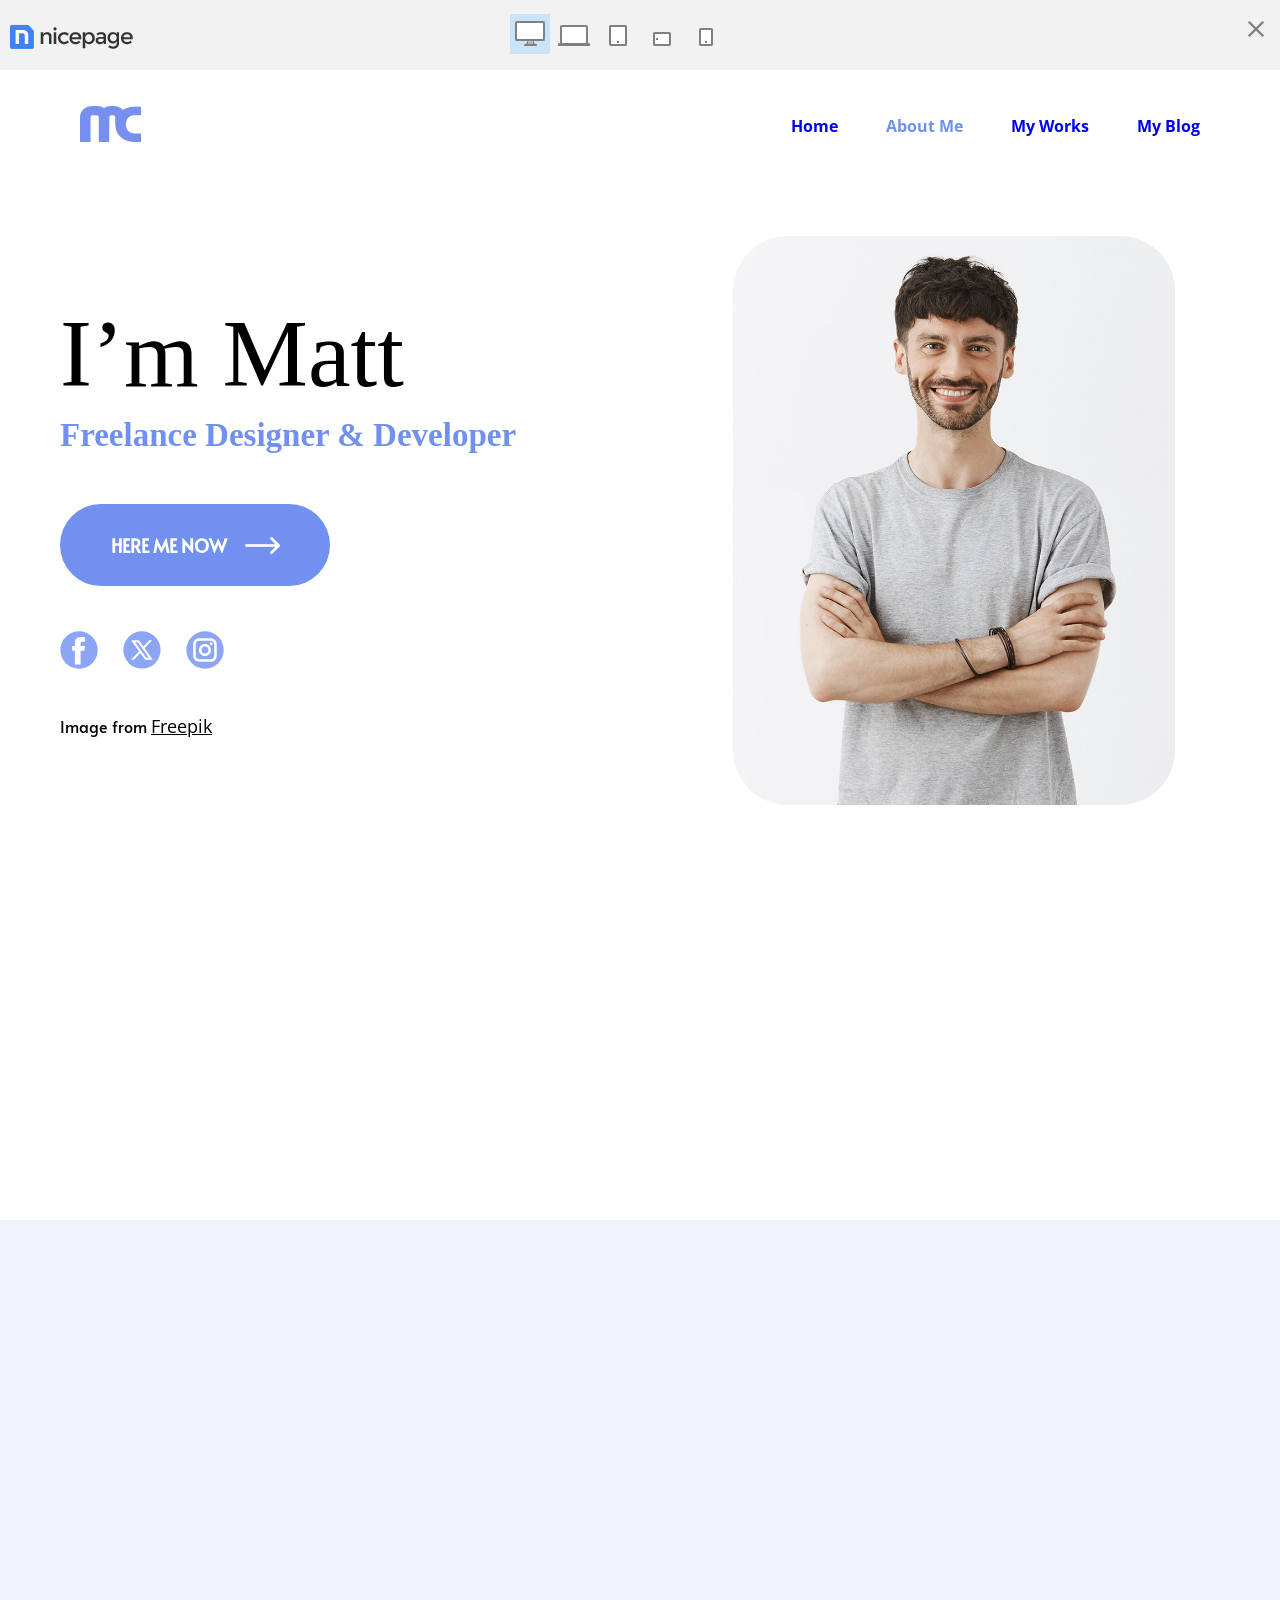
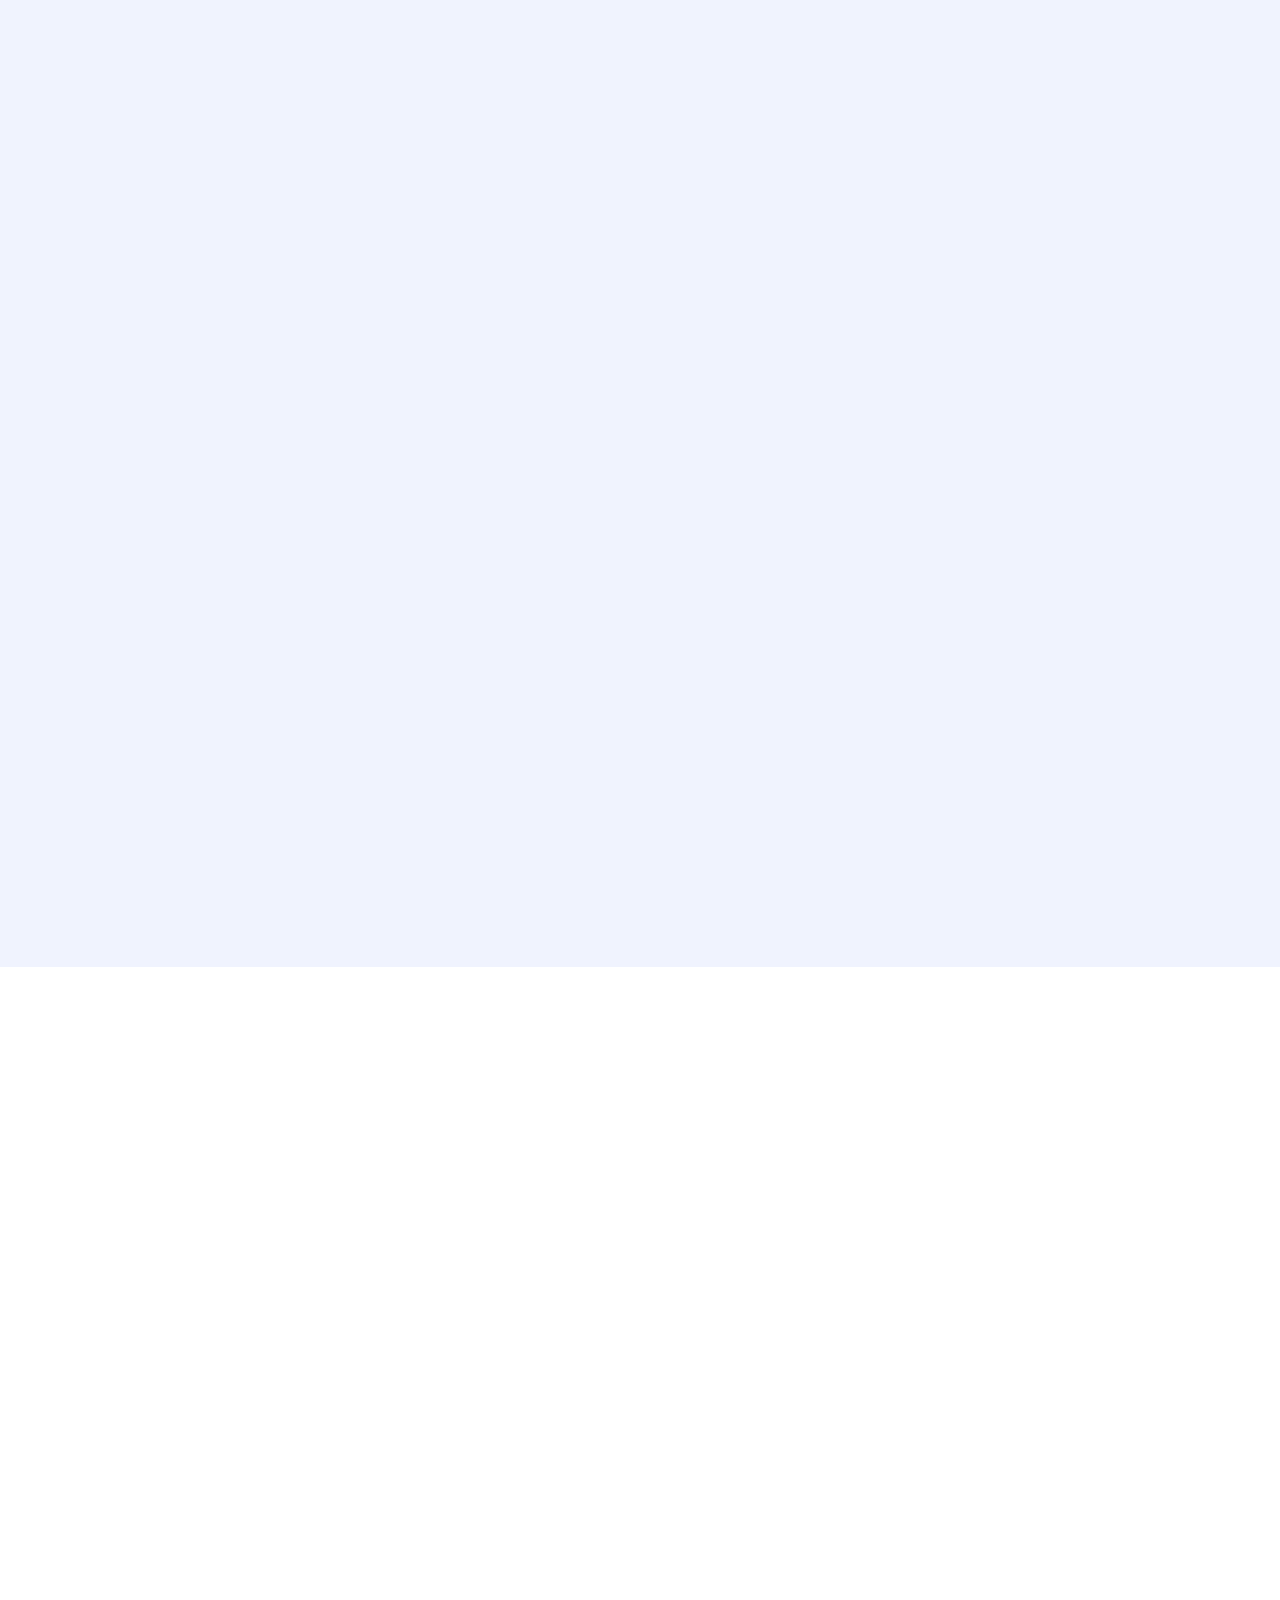
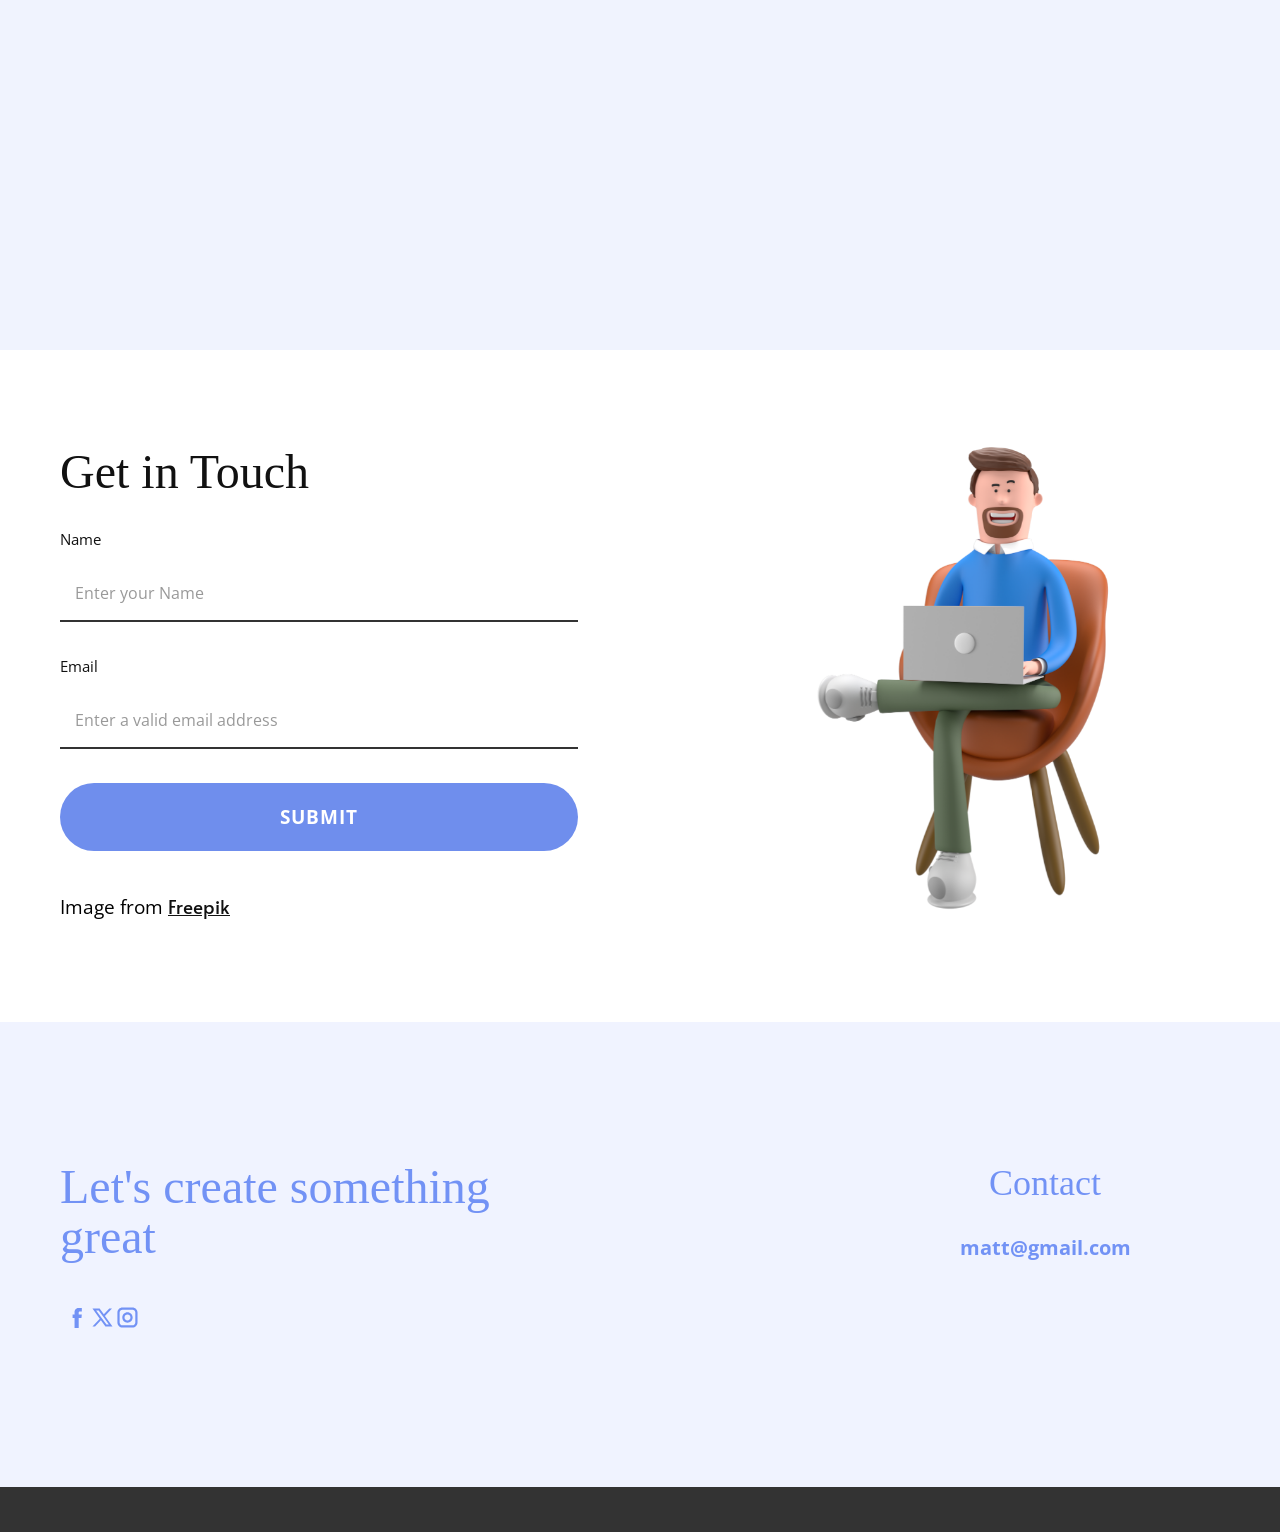
<file: index.html>
<!DOCTYPE html>
<html lang="en">

<head>
    <meta charset="UTF-8">
    <meta name="viewport" content="width=device-width, initial-scale=1.0">
    <title>Document</title>
    <link rel="stylesheet" href="./css/style.css">
    <link href="https://unpkg.com/aos@2.3.1/dist/aos.css" rel="stylesheet">
    <link rel="preconnect" href="https://fonts.googleapis.com">
    <link rel="preconnect" href="https://fonts.gstatic.com" crossorigin>
</head>
<body>
    
    <header class="header">
        <div class="header1">
            <div class="header2">
                <img src="./imgs/image copy 3.png" alt="">
            </div>
            <div class="header3">
                <div class="div11 flex1"></div>
                <div class="div12 flex"></div>
                <div class="div13 flex"></div>
                <div class="div14 flex"></div>
                <div class="div15 flex"></div>
            </div>
            <div class="header4">
                <img src="./imgs/image copy 4.png" alt="">
            </div>
        </div>
    </header>

    <nav class="navbar flex">
        <div class="container">
            <div class="logo">
                <div class="navbar-img"><img src="./imgs/image.png" alt=""></div>
                <div class="navbar-text">
                    <ul class="pages">
                        <a href="./pages/home.html"><li >Home</li></a>
                        <li class="color">About Me</li>
                        <a href="./pages/my-works.html"><li>My Works</li></a>
                        <a href="./pages/my.blog.html"><li>My Blog</li></a>
                    </ul>
                </div>
            </div>
        </div>
    </nav>

    <section class="birat-section flex">
        <div class="container">
            <div class="brat">
                <div class="brat-text" data-aos="fade-right" data-aos-duration="1200">
                    <h1 class="matt">I’m Matt</h1>
                    <h1 class="title">Freelance Designer & Developer</h1>
                    <button class="hire">here me now <img src="./imgs/image copy 11.png" alt=""></button>
                    <div class="ilova">
                        <svg class="u-svg-content" viewBox="0 0 112 112" x="0" width="38" y="0" id="svg-1820">
                            <circle fill="currentColor" cx="56.1" cy="56.1" r="55"></circle>
                            <path fill="#FFFFFF" d="M73.5,31.6h-9.1c-1.4,0-3.6,0.8-3.6,3.9v8.5h12.6L72,58.3H60.8v40.8H43.9V58.3h-8V43.9h8v-9.2
c0-6.7,3.1-17,17-17h12.5v13.9H73.5z"></path>
                        </svg>
                        <svg class="u-svg-content" viewBox="0 0 112.2 112.2" width="38" x="0px" y="0px" id="svg-9e4a">
                            <circle fill="currentColor" cx="56" cy="56" r="55"></circle>
                            <path fill="#FFFFFF" d="M63.9,51l22.4-24h-8.6L60.3,45.9L46.9,27H24l23.3,32.8L24,85h8.2L51,64.9L65.3,85H88L63.9,51z M55.3,60.2
l-3.7-5.1L35.7,33.1h8.1l12.3,17.2l3.7,5.1l16.6,23.4h-7.8L55.3,60.2z"></path>
                        </svg>
                        <svg class="u-svg-content" viewBox="0 0 112 112" width="38" x="0" y="0" id="svg-48c2">
                            <circle fill="currentColor" cx="56.1" cy="56.1" r="55"></circle>
                            <path fill="#FFFFFF"
                                d="M55.9,38.2c-9.9,0-17.9,8-17.9,17.9C38,66,46,74,55.9,74c9.9,0,17.9-8,17.9-17.9C73.8,46.2,65.8,38.2,55.9,38.2
z M55.9,66.4c-5.7,0-10.3-4.6-10.3-10.3c-0.1-5.7,4.6-10.3,10.3-10.3c5.7,0,10.3,4.6,10.3,10.3C66.2,61.8,61.6,66.4,55.9,66.4z"></path>
                            <path fill="#FFFFFF"
                                d="M74.3,33.5c-2.3,0-4.2,1.9-4.2,4.2s1.9,4.2,4.2,4.2s4.2-1.9,4.2-4.2S76.6,33.5,74.3,33.5z">
                            </path>
                            <path fill="#FFFFFF" d="M73.1,21.3H38.6c-9.7,0-17.5,7.9-17.5,17.5v34.5c0,9.7,7.9,17.6,17.5,17.6h34.5c9.7,0,17.5-7.9,17.5-17.5V38.8
C90.6,29.1,82.7,21.3,73.1,21.3z M83,73.3c0,5.5-4.5,9.9-9.9,9.9H38.6c-5.5,0-9.9-4.5-9.9-9.9V38.8c0-5.5,4.5-9.9,9.9-9.9h34.5
                        c5.5,0,9.9,4.5,9.9,9.9V73.3z"></path>
                        </svg>
                    </div>
                    <p class="Image">Image from <span class="Freepik"> Freepik</span></p>
                </div>
                <div class="brat-img" data-aos="zoom-in" data-aos-duration="1200">
                    <img src="./imgs/image copy 10.png" alt="#">
                </div>
            </div>
        </div>
    </section>

    <section class="skills-section flex">
        <div class="container">

            <h1 class="workskils" data-aos="zoom-in" data-aos-duration="1000">My Works Skills</h1>

            <div class="pagess">

                <div class="ramka ramka1" data-aos="fade-up" data-aos-duration="900" data-aos-delay="0">
                    <img src="./imgs/image copy 12.png" alt="Figma">
                    <h2 class="figma">Figma</h2>
                    <p class="select">
                        Sample text. Click to select the Text Element.
                    </p>
                </div>

                <div class="ramka ramka2" data-aos="fade-up" data-aos-duration="900" data-aos-delay="100">
                    <img src="./imgs/image copy 13.png" alt="WordPress">
                    <h2 class="figma">WordPress</h2>
                    <p class="select">
                        Sample text. Click to select the Text Element.
                    </p>
                </div>

                <div class="ramka ramka3" data-aos="fade-up" data-aos-duration="900" data-aos-delay="200">
                    <img src="./imgs/image copy 14.png" alt="React">
                    <h2 class="figma">React.js</h2>
                    <p class="select">
                        Sample text. Click to select the Text Element.
                    </p>
                </div>

                <div class="ramka ramka4" data-aos="fade-up" data-aos-duration="900" data-aos-delay="300">
                    <img src="./imgs/image copy 15.png" alt="HTML">
                    <h2 class="figma">HTML</h2>
                    <p class="select">
                        Sample text. Click to select the Text Element.
                    </p>
                </div>

            </div>
        </div>
    </section>

    <section class="text-section flex">
        <div class="container">
            <div class="work-text" data-aos="fade-up" data-aos-duration="1000">

                <h1 class="work">Work Experience</h1>

                <div class="chiziq"></div>

                <div class="work1">
                    <div class="web">
                        <h2 class="web-h1">Web Developer</h2>
                        <p class="web-p">april 2021 - 2023 (Present)</p>
                    </div>

                    <div class="squarespace">
                        <h3 class="squarespace-h3">Squarespace</h3>

                        <p class="squarespace-p">
                            Ut enim ad minim veniam, quis nostrud exercitation ullamco laboris nisi
                            ut aliquip ex ea commodo consequat. Duis aute irure dolor in reprehenderit
                            in voluptate velit
                        </p>

                        <p>
                            <span>
                                <svg class="u-svg-content" viewBox="0 0 54.757 54.757" width="12"
                                    style="width: 1em; height: 1em;">
                                    <path d="M40.94,5.617C37.318,1.995,32.502,0,27.38,0c-5.123,0-9.938,1.995-13.56,5.617c-6.703,6.702-7.536,19.312-1.804,26.952
                                L27.38,54.757L42.721,32.6C48.476,24.929,47.643,12.319,40.94,5.617z
                                M27.557,26c-3.859,0-7-3.141-7-7s3.141-7,7-7s7,3.141,7,7S31.416,26,27.557,26z">
                                    </path>
                                </svg>
                            </span>
                            New York
                        </p>
                    </div>
                </div>

                <div class="work2">
                    <div class="web">
                        <h2 class="web-h1">Front-End Development</h2>
                        <p class="web-p">jun 2018 - Feb 2021</p>
                    </div>

                    <div class="squarespace">
                        <h3 class="squarespace-h3">SiriusXM</h3>

                        <p class="squarespace-p">
                            Ut enim ad minim veniam, quis nostrud exercitation ullamco laboris nisi
                            ut aliquip ex ea commodo consequat. Duis aute irure dolor in reprehenderit
                            in voluptate velit
                        </p>

                        <p>
                            <span>
                                <svg class="u-svg-content" viewBox="0 0 54.757 54.757" width="12"
                                    style="width: 1em; height: 1em;">
                                    <path d="M40.94,5.617C37.318,1.995,32.502,0,27.38,0c-5.123,0-9.938,1.995-13.56,5.617c-6.703,6.702-7.536,19.312-1.804,26.952
                                L27.38,54.757L42.721,32.6C48.476,24.929,47.643,12.319,40.94,5.617z
                                M27.557,26c-3.859,0-7-3.141-7-7s3.141-7,7-7s7,3.141,7,7S31.416,26,27.557,26z">
                                    </path>
                                </svg>
                            </span>
                            New York
                        </p>
                    </div>
                </div>

                <div class="work3">
                    <div class="web">
                        <h2 class="web-h1">Web Designer</h2>
                        <p class="web-p">aug 2016 - Jun 2018</p>
                    </div>

                    <div class="squarespace">
                        <h3 class="squarespace-h3">Florida University</h3>

                        <p class="squarespace-p">
                            Ut enim ad minim veniam, quis nostrud exercitation ullamco laboris nisi
                            ut aliquip ex ea commodo consequat. Duis aute irure dolor in reprehenderit
                            in voluptate velit
                        </p>

                        <p>
                            <span>
                                <svg class="u-svg-content" viewBox="0 0 54.757 54.757" width="12"
                                    style="width: 1em; height: 1em;">
                                    <path d="M40.94,5.617C37.318,1.995,32.502,0,27.38,0c-5.123,0-9.938,1.995-13.56,5.617c-6.703,6.702-7.536,19.312-1.804,26.952
                                L27.38,54.757L42.721,32.6C48.476,24.929,47.643,12.319,40.94,5.617z
                                M27.557,26c-3.859,0-7-3.141-7-7s3.141-7,7-7s7,3.141,7,7S31.416,26,27.557,26z">
                                    </path>
                                </svg>
                            </span>
                            Gainesville
                        </p>
                    </div>
                </div>

            </div>
        </div>
    </section>

    <section class="experience-section flex">
        <div class="container">
            <div class="experience">
                <div class="experience-left" data-aos="fade-right" data-aos-duration="1200">
                    <h1 class="experience-h1">
                        25+ Years of Experience
                    </h1>
                    <p class="experience-p">
                        Sample text. Click to select the Text Element.
                        Lorem ipsum dolor sit amet, consectetur adipiscing elit,
                        sed do eiusmod tempor incididunt ut labore et dolore magna aliqua.
                        Ut enim ad minim veniam, quis nostrud exercitation.
                    </p>
                    <button class="hire">
                        HIRE ME NOW
                        <span><img src="./imgs/image copy 11.png" alt=""></span>
                    </button>
                </div>
                <div class="experience-right" data-aos="fade-left" data-aos-duration="1200">
                    <div class="number-box">
                        <h2 class="heading2">1200</h2>
                        <p class="pragorig">SATISFIED CLIENTS</p>
                    </div>
                    <div class="number-box">
                        <h2 class="heading2">5490</h2>
                        <p class="pragorig">SUCCESSFULLY PROJECTS</p>
                    </div>
                    <div class="number-box">
                        <h2 class="heading2">13+</h2>
                        <p class="pragorig">AWARD WINNING</p>
                    </div>
                    <div class="number-box">
                        <h2 class="heading2">98%</h2>
                        <p class="pragorig">CLIENT REVIEW</p>
                    </div>

                </div>

            </div>
        </div>
    </section>

    <section class="text-section flex">
        <div class="container">
            <div class="work-text ajayib" data-aos="fade-up" data-aos-duration="1000">

                <h1 class="work">My Education</h1>

                <div class="chiziq"></div>

                <div class="work1">
                    <div class="web">
                        <h2 class="web-h1">Penn University</h2>
                        <p class="web-p">Mar 2014 - May 2014</p>
                    </div>

                    <div class="squarespace">
                        <h3 class="squarespace-h3">Course - Gamification (course)</h3>

                        <p class="squarespace-p">
                            Gamification is the application of game elements and digital game design techniques to
                            non-game problems, such as business and social impact challenges. This course thought me
                            about the mechanisms of gamification, why it has such tremendous potential, and how to use
                            it effectively.
                        </p>

                        <p>
                            <span>
                                <svg class="u-svg-content" viewBox="0 0 54.757 54.757" width="12"
                                    style="width: 1em; height: 1em;">
                                    <path d="M40.94,5.617C37.318,1.995,32.502,0,27.38,0c-5.123,0-9.938,1.995-13.56,5.617c-6.703,6.702-7.536,19.312-1.804,26.952
                                L27.38,54.757L42.721,32.6C48.476,24.929,47.643,12.319,40.94,5.617z
                                M27.557,26c-3.859,0-7-3.141-7-7s3.141-7,7-7s7,3.141,7,7S31.416,26,27.557,26z">
                                    </path>
                                </svg>
                            </span>
                            Online
                        </p>
                    </div>
                </div>

                <div class="work2">
                    <div class="web">
                        <h2 class="web-h1">Avans Highschool</h2>
                        <p class="web-p">Aug 2004 - Jun 2008</p>
                    </div>

                    <div class="squarespace">
                        <h3 class="squarespace-h3">Bachelor - Computer Science (Specialization: Multimedia)</h3>

                        <p class="squarespace-p">
                            The education was mainly Java-based programming, but I also learned about SQL, PHP, MVC, UML
                            and more. During my time in college, I specialized in multimedia. Here I learned about
                            gaming -the importance of OOP-, web- and user experience and design.
                        </p>

                        <p>
                            <span>
                                <svg class="u-svg-content" viewBox="0 0 54.757 54.757" width="12"
                                    style="width: 1em; height: 1em;">
                                    <path d="M40.94,5.617C37.318,1.995,32.502,0,27.38,0c-5.123,0-9.938,1.995-13.56,5.617c-6.703,6.702-7.536,19.312-1.804,26.952
                                L27.38,54.757L42.721,32.6C48.476,24.929,47.643,12.319,40.94,5.617z
                                M27.557,26c-3.859,0-7-3.141-7-7s3.141-7,7-7s7,3.141,7,7S31.416,26,27.557,26z">
                                    </path>
                                </svg>
                            </span>
                            s-Hertogenbosch
                        </p>
                    </div>
                </div>

                <div class="work3">
                    <div class="web">
                        <h2 class="web-h1">Rodenborch</h2>
                        <p class="web-p">Aug 1999 - Jun 2004</p>
                    </div>

                    <div class="squarespace">
                        <h3 class="squarespace-h3">Course - Gamification (course)</h3>

                        <p class="squarespace-p">
                            I graduated highschool, where I enjoyed doing science, math, biology and arts. I realized in
                            my third year of school that I wanted to do something with websites, and so I started making
                            small flash/actionscript applications.
                        </p>

                        <p>
                            <span>
                                <svg class="u-svg-content" viewBox="0 0 54.757 54.757" width="12"
                                    style="width: 1em; height: 1em;">
                                    <path d="M40.94,5.617C37.318,1.995,32.502,0,27.38,0c-5.123,0-9.938,1.995-13.56,5.617c-6.703,6.702-7.536,19.312-1.804,26.952
                                L27.38,54.757L42.721,32.6C48.476,24.929,47.643,12.319,40.94,5.617z
                                M27.557,26c-3.859,0-7-3.141-7-7s3.141-7,7-7s7,3.141,7,7S31.416,26,27.557,26z">
                                    </path>
                                </svg>
                            </span>
                            Rosmalen
                        </p>
                    </div>
                </div>

            </div>
        </div>
    </section>

    <section class="together-section flex">
        <div class="container">
            <div class="logos">

                <div class="logo-texts" data-aos="fade-right" data-aos-duration="1200">

                    <p class="need-p">Need a Project?</p>

                    <h1 class="lests">
                        Let's Work Together. Fixed A Meeting
                    </h1>

                    <p class="Images">
                        Images from
                        <span class="Freepik">Freepik</span>
                    </p>

                    <div class="chiziq11"></div>

                    <div class="telfon">
                        <img src="./imgs/image copy 17.png" alt="">
                        <p class="telfon-p">Phone number</p>
                        <h4 class="heading-h4">+1 232 343 44 55</h4>
                        <div class="chiziq11"></div>
                    </div>

                    <div class="email">
                        <img src="./imgs/image copy 18.png" alt="">
                        <p class="email-p">Email</p>
                        <h4 class="heading-hw">matt@gmail.com</h4>
                    </div>

                </div>

                <div class="logo-imgs" data-aos="fade-left" data-aos-duration="1200">

                    <img src="./imgs/image copy 16.png" alt="">
                </div>

            </div>
        </div>
    </section>

    <section class="stul-section">
        <div class="container">
            <div class="stullar">
                <div class="stul-text">
                    <h1 class="get-h2">Get in Touch</h1>
                    <form>
                        <div class="input-box">
                            <label for="name">Name</label>
                            <input type="text" id="name" placeholder="Enter your Name">
                        </div>
                        <div class="input-box">
                            <label for="email">Email</label>
                            <input type="email" id="email" placeholder="Enter a valid email address">
                        </div>
                        <button type="submit">SUBMIT</button>
                    </form>
                    <p class="freepik">
                        Image from <a href="#">Freepik</a>
                    </p>
                </div>
                <div class="stul-img">
                    <img src="./imgs/image copy 19.png" alt="Person with laptop">
                </div>
            </div>
        </div>
    </section>

    <footer class="footer">
        <div class="container">
            <div class="footer-text">
                <div class="ftext1">
                    <h1 class="something-h1">
                        Let's create something<br>great
                    </h1>
                    <div class="ilova2">
                        <a href="#">
                            <svg class="u-svg-content" viewBox="0 0 112 112" width="25">
                                <path fill="currentColor" d="M75.5,28.8H65.4c-1.5,0-4,0.9-4,4.3v9.4h13.9l-1.5,15.8H61.4v45.1H42.8V58.3h-8.8V42.4h8.8V32.2
                            c0-7.4,3.4-18.8,18.8-18.8h13.8v15.4H75.5z"></path>
                            </svg>
                        </a>
                        <a href="#">
                            <svg class="u-svg-content" viewBox="0 0 112.2 112.2" width="25">
                                <path fill="currentColor" d="M67.1,49.1L98.6,16h-12L62,42L43.2,16H11l32.8,45.2L11,96h11.6l26.3-27.7L69.1,96H101L67.1,49.1z
                            M55,61.9l-5.1-7L27.5,24.4h11.4l17.3,23.8l5.1,7.1l23.4,32.2H73.8L55,61.9z"></path>
                            </svg>
                        </a>
                        <a href="#">
                            <svg class="u-svg-content" viewBox="0 0 112 112" width="25">
                                <path fill="currentColor"
                                    d="M55.9,32.9c-12.8,0-23.2,10.4-23.2,23.2s10.4,23.2,23.2,23.2s23.2-10.4,23.2-23.2S68.7,32.9,55.9,32.9z
                            M55.9,69.4c-7.4,0-13.3-6-13.3-13.3c-0.1-7.4,6-13.3,13.3-13.3s13.3,6,13.3,13.3C69.3,63.5,63.3,69.4,55.9,69.4z">
                                </path>

                                <path fill="currentColor" d="M78.2,11H33.5C21,11,10.8,21.3,10.8,33.7v44.7c0,12.6,10.2,22.8,22.7,22.8h44.7c12.6,0,22.7-10.2,22.7-22.7
                            V33.7C100.8,21.1,90.6,11,78.2,11z M91,78.4c0,7.1-5.8,12.8-12.8,12.8H33.5c-7.1,0-12.8-5.8-12.8-12.8V33.7
                            c0-7.1,5.8-12.8,12.8-12.8h44.7c7.1,0,12.8,5.8,12.8,12.8V78.4z"></path>
                            </svg>
                        </a>
                    </div>
                </div>
                <div class="ftext2">
                    <h2 class="contact-title">Contact</h2>
                    <p class="footer-p">matt@gmail.com</p>
                </div>
            </div>
        </div>
        <div class="footer-bottom"></div>
    </footer>


    <script src="https://unpkg.com/aos@2.3.1/dist/aos.js"></script>
    <script>
        AOS.init({
            once: false,
            offset: 120,
            duration: 1000,
            easing: "ease-in-out"
        });
    </script>

</body>

</html>
</file>
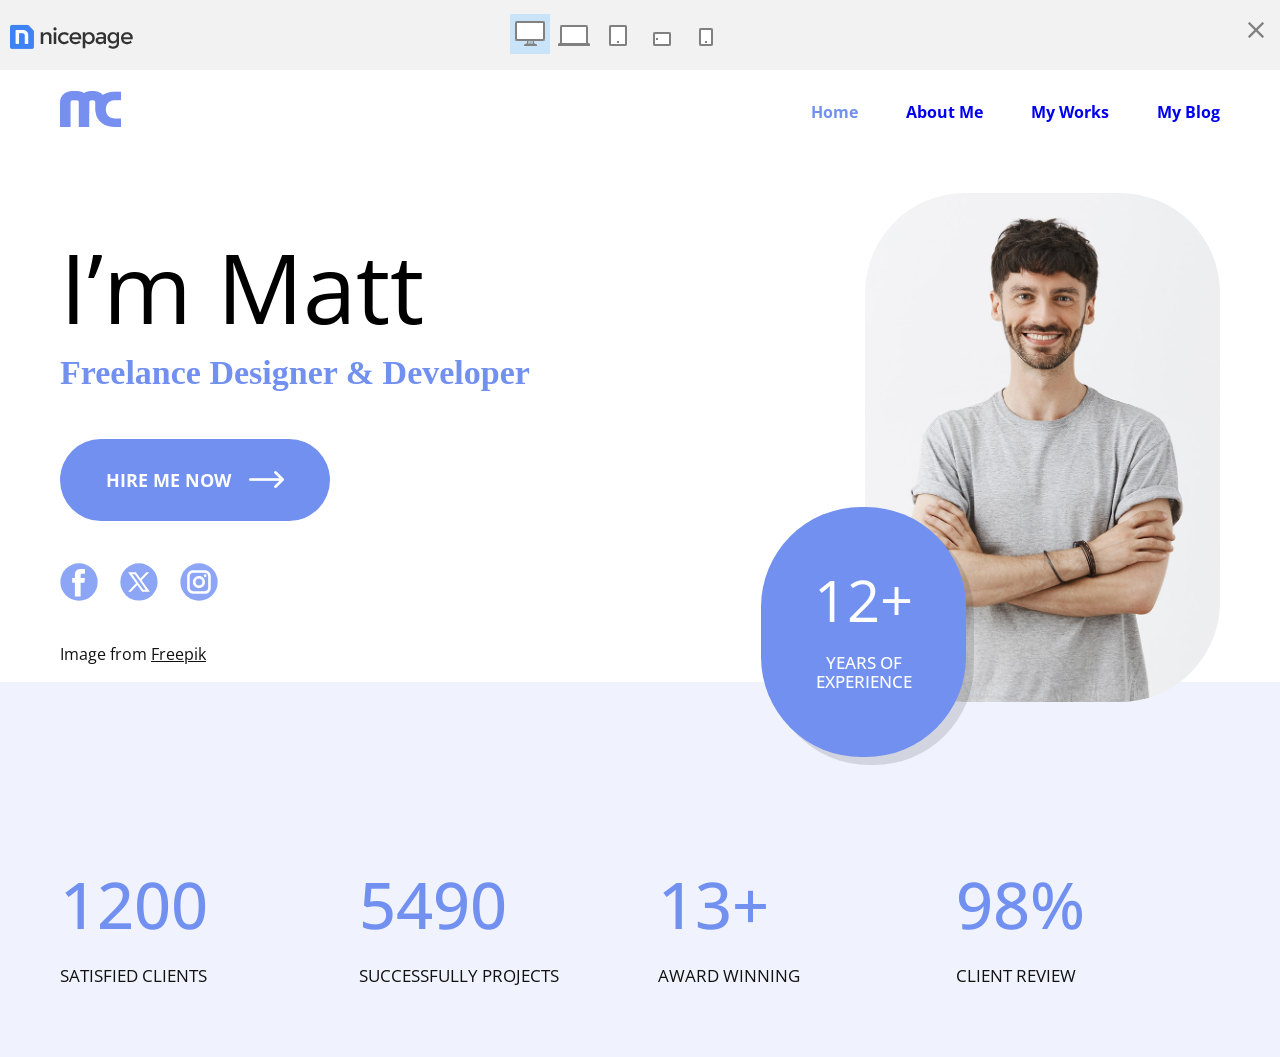
<file: pages/home.html>
<!DOCTYPE html>
<html lang="en">

<head>
    <meta charset="UTF-8">
    <meta name="viewport" content="width=device-width, initial-scale=1.0">
    <title>Document</title>
    <link rel="stylesheet" href="../css/home.css">
    <link href="https://unpkg.com/aos@2.3.1/dist/aos.css" rel="stylesheet">
    <link rel="preconnect" href="https://fonts.googleapis.com">
    <link rel="preconnect" href="https://fonts.gstatic.com" crossorigin>
</head>

<body>

    <header class="header">
        <div class="header1">
            <div class="header2">
                <img src="../imgs/image copy 3.png" alt="">
            </div>
            <div class="header3">
                <div class="div11 flex1"></div>
                <div class="div12 flex"></div>
                <div class="div13 flex"></div>
                <div class="div14 flex"></div>
                <div class="div15 flex"></div>
            </div>
            <div class="header4">
                <img src="../imgs/image copy 4.png" alt="">
            </div>
        </div>
    </header>

    <nav class="navbar flex">
        <div class="container">
            <div class="logo">
                <div class="navbar-img"><img src="../imgs/image.png" alt=""></div>
                <div class="navbar-text">
                    <ul class="pages">
                        <li class="color">Home</li>
                        <a href="../index.html"><li>About Me</li></a>
                        <a href="../pages/my-works.html"><li >My Works</li></a>
                        <a href="../pages/my.blog.html"><li>My Blog</li></a>
                    </ul>
                </div>
            </div>
        </div>
    </nav>

    <section class="birat-section">
        <div class="container">
            <div class="brat">
                <div class="brat-text" data-aos="fade-right" data-aos-duration="1200" data-aos-once="true">
                    <h1 class="matt">I’m Matt</h1>
                    <h2 class="title">Freelance Designer & Developer</h2>
                    <button class="hire">
                        Hire me now
                        <img src="../imgs/image copy 11.png" alt="">
                    </button>

                    <div class="ilova">

                        <!-- FACEBOOK -->
                        <svg class="u-svg-content" viewBox="0 0 112 112" width="38">

                            <circle fill="currentColor" cx="56.1" cy="56.1" r="55">
                            </circle>

                            <path fill="#FFFFFF" d="M73.5,31.6h-9.1c-1.4,0-3.6,0.8-3.6,3.9v8.5h12.6L72,58.3H60.8v40.8H43.9V58.3h-8V43.9h8v-9.2
                            c0-6.7,3.1-17,17-17h12.5v13.9H73.5z">
                            </path>

                        </svg>


                        <!-- X -->
                        <svg class="u-svg-content" viewBox="0 0 112.2 112.2" width="38">

                            <circle fill="currentColor" cx="56" cy="56" r="55">
                            </circle>

                            <path fill="#FFFFFF" d="M63.9,51l22.4-24h-8.6L60.3,45.9L46.9,27H24l23.3,32.8L24,85h8.2L51,64.9L65.3,85H88L63.9,51z
                            M55.3,60.2l-3.7-5.1L35.7,33.1h8.1l12.3,17.2l3.7,5.1l16.6,23.4h-7.8L55.3,60.2z">
                            </path>

                        </svg>


                        <!-- INSTAGRAM -->
                        <svg class="u-svg-content" viewBox="0 0 112 112" width="38">

                            <circle fill="currentColor" cx="56.1" cy="56.1" r="55">
                            </circle>

                            <path fill="#FFFFFF" d="M55.9,38.2c-9.9,0-17.9,8-17.9,17.9C38,66,46,74,55.9,74c9.9,0,17.9-8,17.9-17.9
                            C73.8,46.2,65.8,38.2,55.9,38.2z
                            M55.9,66.4c-5.7,0-10.3-4.6-10.3-10.3c-0.1-5.7,4.6-10.3,10.3-10.3
                            c5.7,0,10.3,4.6,10.3,10.3C66.2,61.8,61.6,66.4,55.9,66.4z">
                            </path>

                            <path fill="#FFFFFF" d="M74.3,33.5c-2.3,0-4.2,1.9-4.2,4.2s1.9,4.2,4.2,4.2
                            s4.2-1.9,4.2-4.2S76.6,33.5,74.3,33.5z">
                            </path>

                            <path fill="#FFFFFF" d="M73.1,21.3H38.6c-9.7,0-17.5,7.9-17.5,17.5v34.5
                            c0,9.7,7.9,17.6,17.5,17.6h34.5
                            c9.7,0,17.5-7.9,17.5-17.5V38.8
                            C90.6,29.1,82.7,21.3,73.1,21.3z
                            M83,73.3c0,5.5-4.5,9.9-9.9,9.9H38.6
                            c-5.5,0-9.9-4.5-9.9-9.9V38.8
                            c0-5.5,4.5-9.9,9.9-9.9h34.5
                            c5.5,0,9.9,4.5,9.9,9.9V73.3z">
                            </path>

                        </svg>

                    </div>

                    <p class="Image">
                        Image from
                        <span class="Freepik">Freepik</span>
                    </p>

                </div>
                <div class="brat-img" data-aos="zoom-in" data-aos-duration="1200" data-aos-once="true">
                    <img src="../imgs/image copy 10.png" alt="Matt">
                    <div class="experience" data-aos="fade-up" data-aos-duration="1000" data-aos-delay="300"
                        data-aos-once="true">
                        <h2>12+</h2>
                        <p>
                            YEARS OF<br>
                            EXPERIENCE
                        </p>
                    </div>
                </div>
            </div>
            <div class="statistics">
                <div class="stat-item" data-aos="fade-up" data-aos-duration="800" data-aos-once="true">
                    <h2>1200</h2>
                    <p>SATISFIED CLIENTS</p>
                </div>
                <div class="stat-item" data-aos="fade-up" data-aos-duration="800" data-aos-delay="100"
                    data-aos-once="true">
                    <h2>5490</h2>
                    <p>SUCCESSFULLY PROJECTS</p>
                </div>
                <div class="stat-item" data-aos="fade-up" data-aos-duration="800" data-aos-delay="200"
                    data-aos-once="true">
                    <h2>13+</h2>
                    <p>AWARD WINNING</p>
                </div>
                <div class="stat-item" data-aos="fade-up" data-aos-duration="800" data-aos-delay="300"
                    data-aos-once="true">
                    <h2>98%</h2>
                    <p>CLIENT REVIEW</p>
                </div>
            </div>
        </div>
    </section>






    <script src="https://unpkg.com/aos@2.3.1/dist/aos.js"></script>
    <script>
        AOS.init({
            once: false,
            offset: 120,
            duration: 1000,
            easing: "ease-in-out"
        });
    </script>

</body>

</html>
</file>
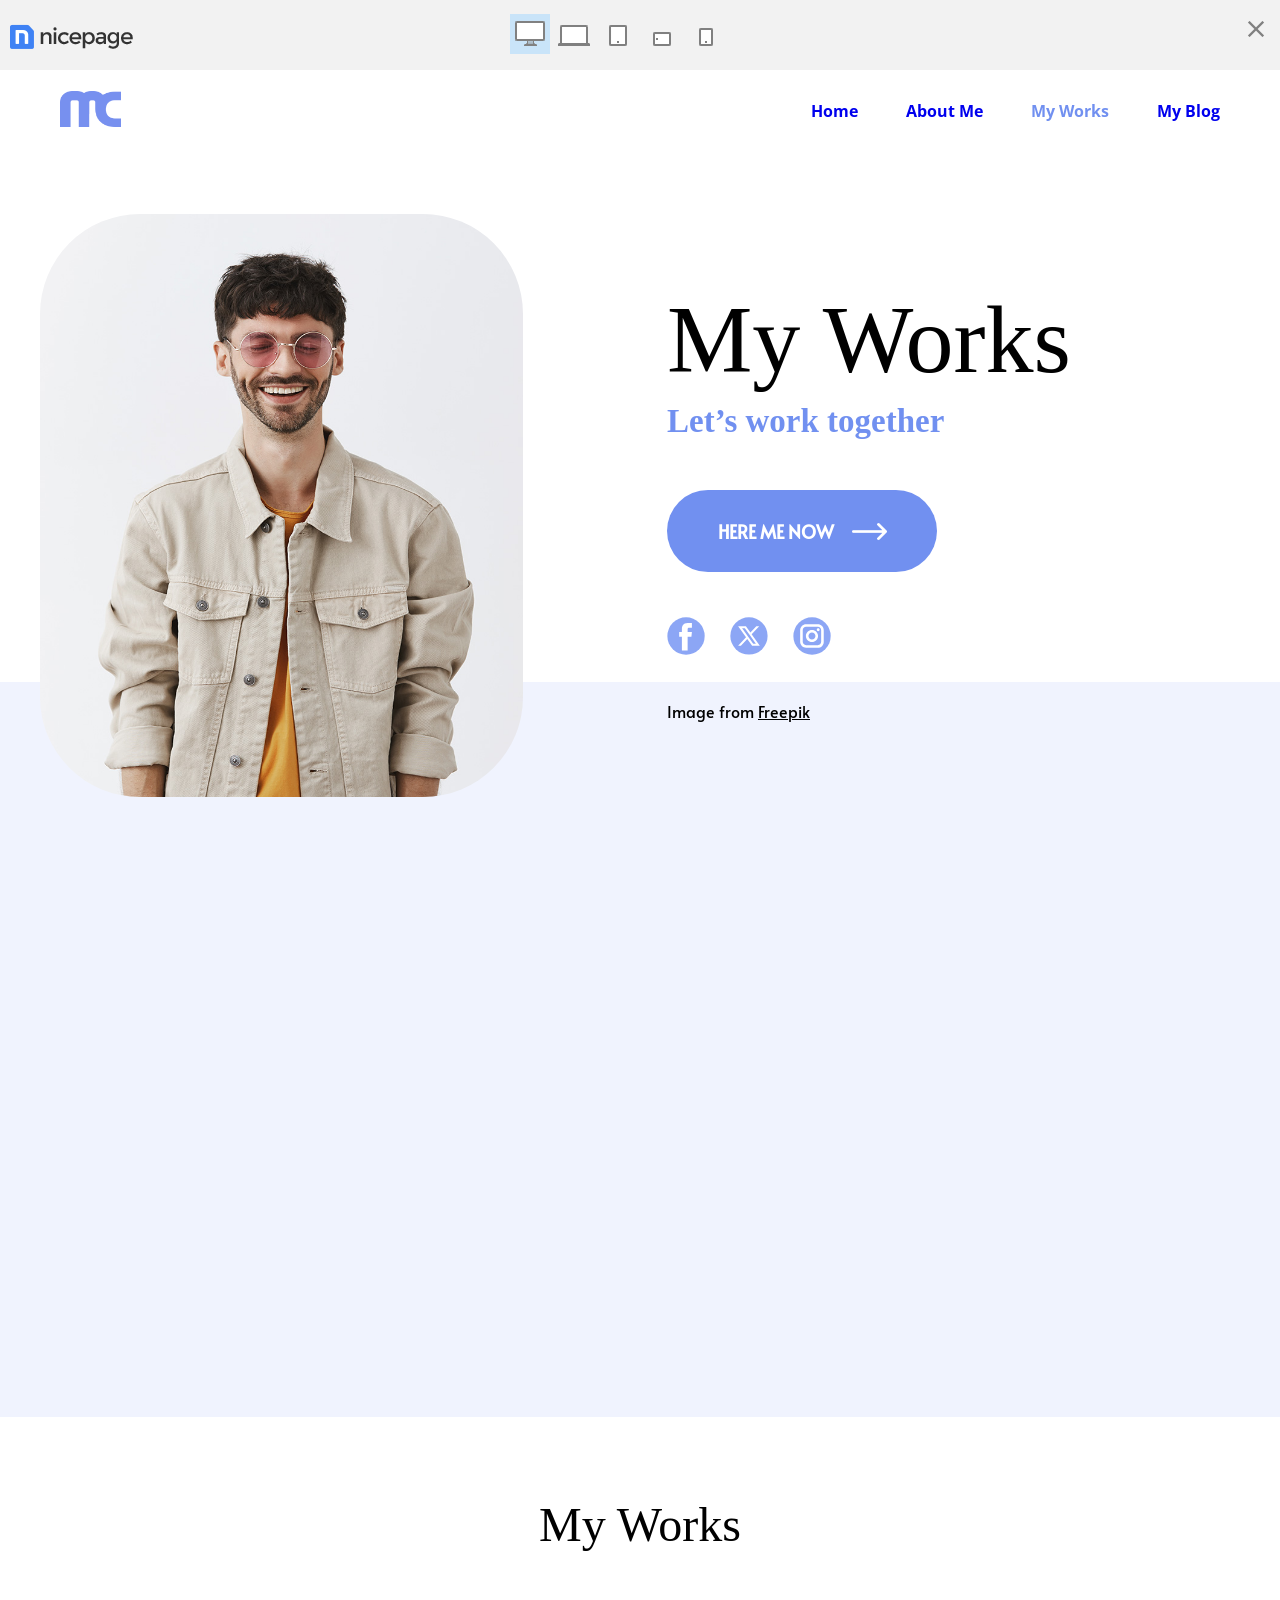
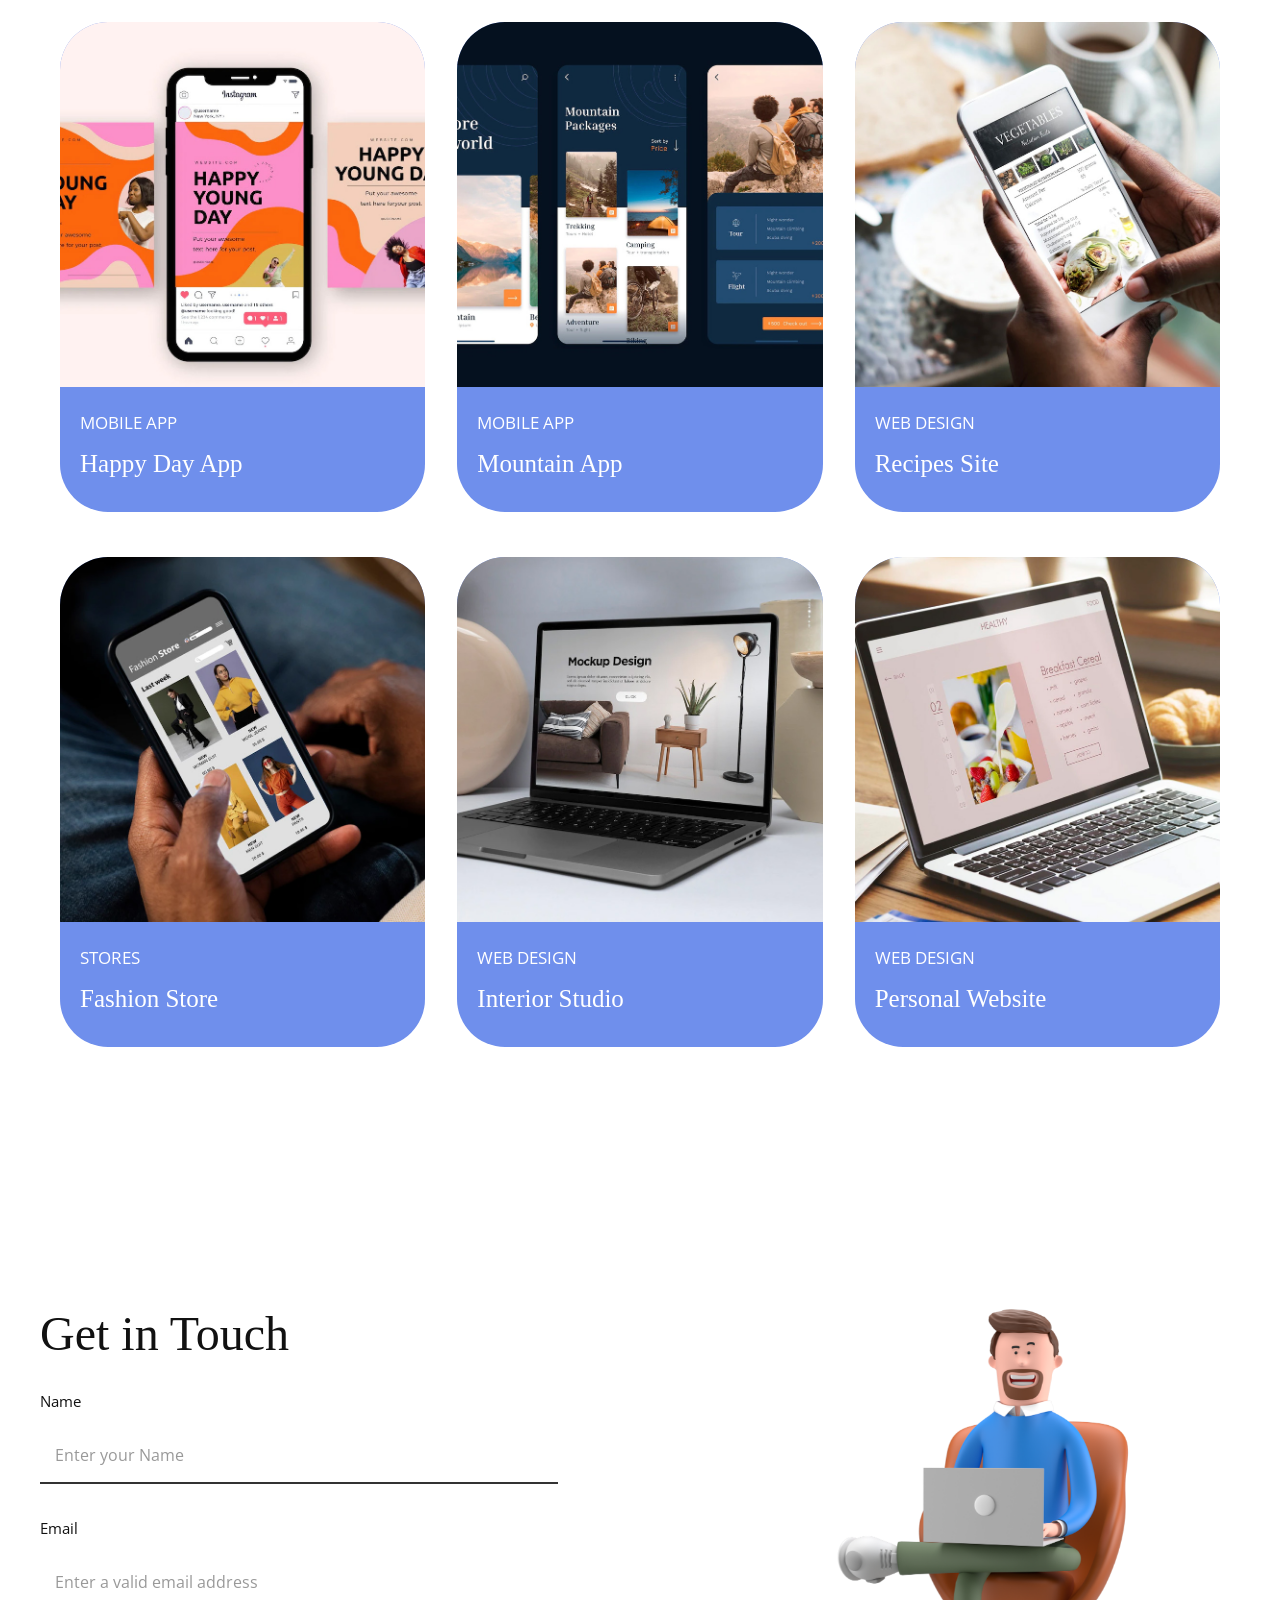
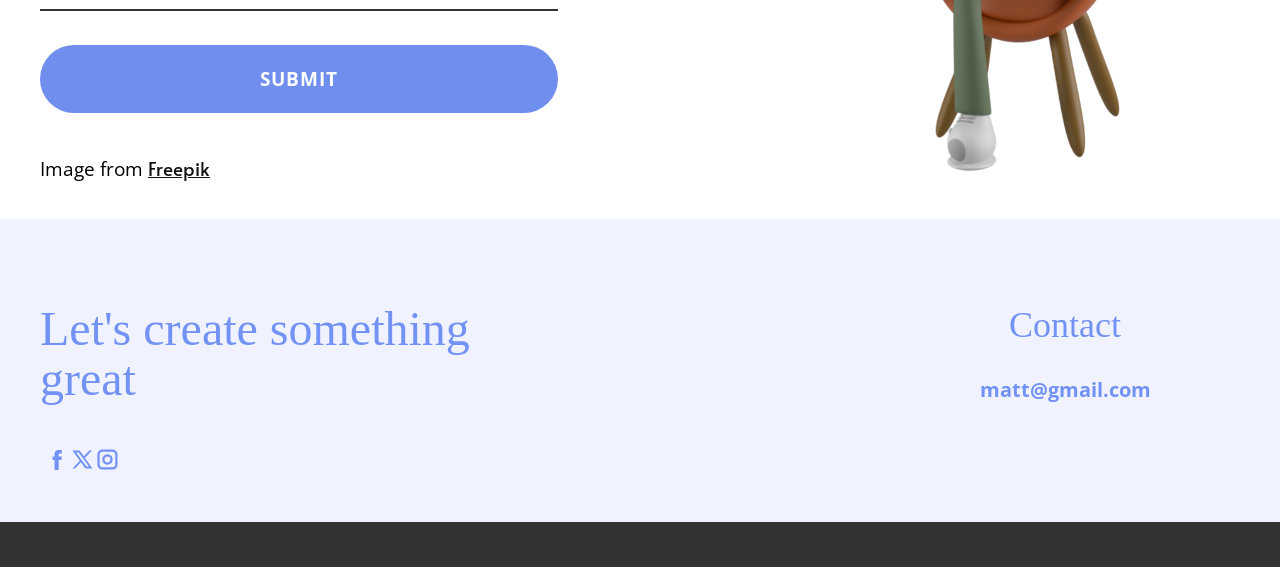
<file: pages/my-works.html>
<!DOCTYPE html>
<html lang="en">

<head>
    <meta charset="UTF-8">
    <meta name="viewport" content="width=device-width, initial-scale=1.0">
    <title>Document</title>
    <link rel="stylesheet" href="../css/my-works.css">
    <link href="https://unpkg.com/aos@2.3.1/dist/aos.css" rel="stylesheet">
    <link rel="preconnect" href="https://fonts.googleapis.com">
    <link rel="preconnect" href="https://fonts.gstatic.com" crossorigin>
</head>

<body>

    <header class="header">
        <div class="header1">
            <div class="header2">
                <img src="../imgs/image copy 3.png" alt="">
            </div>
            <div class="header3">
                <div class="div11 flex1"></div>
                <div class="div12 flex"></div>
                <div class="div13 flex"></div>
                <div class="div14 flex"></div>
                <div class="div15 flex"></div>
            </div>
            <div class="header4">
                <img src="../imgs/image copy 4.png" alt="">
            </div>
        </div>
    </header>

    <nav class="navbar flex">
        <div class="container">
            <div class="logo">
                <div class="navbar-img"><img src="../imgs/image.png" alt=""></div>
                <div class="navbar-text">
                    <ul class="pages">
                        <a href="../pages/home.html"><li>Home</li></a>
                        <a href="../index.html"><li>About Me</li></a>
                        <a class="color"><li >My Works</li></a>
                        <a href="../pages/my.blog.html"><li>My Blog</li></a>
                    </ul>
                </div>
            </div>
        </div>
    </nav>

    <section class="birat-section flex">
        <div class="container">
            <div class="brat">
                <div class="brat-img" data-aos="zoom-in" data-aos-duration="1200">
                    <img src="../imgs/image copy 23.png" alt="#">
                </div>
                <div class="brat-text" data-aos="fade-right" data-aos-duration="1200">
                    <h1 class="matt">My Works</h1>
                    <h1 class="title">Let’s work together
                    </h1>
                    <button class="hire">here me now <img src="../imgs/image copy 11.png" alt=""></button>
                    <div class="ilova">
                        <svg class="u-svg-content" viewBox="0 0 112 112" x="0" width="38" y="0" id="svg-1820">
                            <circle fill="currentColor" cx="56.1" cy="56.1" r="55"></circle>
                            <path fill="#FFFFFF" d="M73.5,31.6h-9.1c-1.4,0-3.6,0.8-3.6,3.9v8.5h12.6L72,58.3H60.8v40.8H43.9V58.3h-8V43.9h8v-9.2
c0-6.7,3.1-17,17-17h12.5v13.9H73.5z"></path>
                        </svg>
                        <svg class="u-svg-content" viewBox="0 0 112.2 112.2" width="38" x="0px" y="0px" id="svg-9e4a">
                            <circle fill="currentColor" cx="56" cy="56" r="55"></circle>
                            <path fill="#FFFFFF" d="M63.9,51l22.4-24h-8.6L60.3,45.9L46.9,27H24l23.3,32.8L24,85h8.2L51,64.9L65.3,85H88L63.9,51z M55.3,60.2
l-3.7-5.1L35.7,33.1h8.1l12.3,17.2l3.7,5.1l16.6,23.4h-7.8L55.3,60.2z"></path>
                        </svg>
                        <svg class="u-svg-content" viewBox="0 0 112 112" width="38" x="0" y="0" id="svg-48c2">
                            <circle fill="currentColor" cx="56.1" cy="56.1" r="55"></circle>
                            <path fill="#FFFFFF"
                                d="M55.9,38.2c-9.9,0-17.9,8-17.9,17.9C38,66,46,74,55.9,74c9.9,0,17.9-8,17.9-17.9C73.8,46.2,65.8,38.2,55.9,38.2
z M55.9,66.4c-5.7,0-10.3-4.6-10.3-10.3c-0.1-5.7,4.6-10.3,10.3-10.3c5.7,0,10.3,4.6,10.3,10.3C66.2,61.8,61.6,66.4,55.9,66.4z"></path>
                            <path fill="#FFFFFF"
                                d="M74.3,33.5c-2.3,0-4.2,1.9-4.2,4.2s1.9,4.2,4.2,4.2s4.2-1.9,4.2-4.2S76.6,33.5,74.3,33.5z">
                            </path>
                            <path fill="#FFFFFF" d="M73.1,21.3H38.6c-9.7,0-17.5,7.9-17.5,17.5v34.5c0,9.7,7.9,17.6,17.5,17.6h34.5c9.7,0,17.5-7.9,17.5-17.5V38.8
C90.6,29.1,82.7,21.3,73.1,21.3z M83,73.3c0,5.5-4.5,9.9-9.9,9.9H38.6c-5.5,0-9.9-4.5-9.9-9.9V38.8c0-5.5,4.5-9.9,9.9-9.9h34.5
                        c5.5,0,9.9,4.5,9.9,9.9V73.3z"></path>
                        </svg>
                    </div>
                    <p class="Image">Image from <span class="Freepik"> Freepik</span></p>
                </div>
            </div>
        </div>
    </section>

    <section class="skills-section flex">
        <div class="container">

            <h1 class="workskils" data-aos="zoom-in" data-aos-duration="1000">My Works Skills</h1>

            <div class="pagess">

                <div class="ramka ramka1" data-aos="fade-up" data-aos-duration="900" data-aos-delay="0">
                    <img src="../imgs/image copy 12.png" alt="Figma">
                    <h2 class="figma">Figma</h2>
                    <p class="select">
                        Sample text. Click to select the Text Element.
                    </p>
                </div>

                <div class="ramka ramka2" data-aos="fade-up" data-aos-duration="900" data-aos-delay="100">
                    <img src="../imgs/image copy 13.png" alt="WordPress">
                    <h2 class="figma">WordPress</h2>
                    <p class="select">
                        Sample text. Click to select the Text Element.
                    </p>
                </div>

                <div class="ramka ramka3" data-aos="fade-up" data-aos-duration="900" data-aos-delay="200">
                    <img src="../imgs/image copy 14.png" alt="React">
                    <h2 class="figma">React.js</h2>
                    <p class="select">
                        Sample text. Click to select the Text Element.
                    </p>
                </div>

                <div class="ramka ramka4" data-aos="fade-up" data-aos-duration="900" data-aos-delay="300">
                    <img src="../imgs/image copy 15.png" alt="HTML">
                    <h2 class="figma">HTML</h2>
                    <p class="select">
                        Sample text. Click to select the Text Element.
                    </p>
                </div>

            </div>
        </div>
    </section>


    <section class="pages-section">
        <h2 class="pages-h1">My Works</h2>
        <div class="container">
            <div class="card1 work-card" data-aos="fade-up" data-aos-duration="900" data-aos-offset="180"
                data-aos-once="true">

                <img src="../imgs/image copy 24.png" alt="">
                <p class="mobille">Mobile App</p>
                <h2 class="hobbe">Happy Day App</h2>
            </div>

            <div class="card2 work-card" data-aos="fade-up" data-aos-duration="900" data-aos-delay="100"
                data-aos-offset="180" data-aos-once="true">

                <img src="../imgs/image copy 25.png" alt="">
                <p class="mobille">Mobile App</p>
                <h2 class="hobbe">Mountain App</h2>
            </div>

            <div class="card3 work-card" data-aos="fade-up" data-aos-duration="900" data-aos-delay="200"
                data-aos-offset="180" data-aos-once="true">

                <img src="../imgs/image copy 26.png" alt="">
                <p class="mobille">Web Design</p>
                <h2 class="hobbe">Recipes Site</h2>
            </div>

            <div class="card4 work-card" data-aos="fade-up" data-aos-duration="900" data-aos-offset="180"
                data-aos-once="true">

                <img src="../imgs/image copy 27.png" alt="">
                <p class="mobille">Stores</p>
                <h2 class="hobbe">Fashion Store</h2>
            </div>

            <div class="card5 work-card" data-aos="fade-up" data-aos-duration="900" data-aos-delay="100"
                data-aos-offset="180" data-aos-once="true">

                <img src="../imgs/image copy 28.png" alt="">
                <p class="mobille">Web Design</p>
                <h2 class="hobbe">Interior Studio</h2>
            </div>

            <div class="card work-card" data-aos="fade-up" data-aos-duration="900" data-aos-delay="200"
                data-aos-offset="180" data-aos-once="true">

                <img src="../imgs/image copy 29.png" alt="">
                <p class="mobille">Web Design</p>
                <h2 class="hobbe">Personal Website</h2>
            </div>

        </div>
    </section>

    <section class="stul-section">
        <div class="container">
            <div class="stullar">
                <div class="stul-text">
                    <h1 class="get-h2">Get in Touch</h1>
                    <form>
                        <div class="input-box">
                            <label for="name">Name</label>
                            <input type="text" id="name" placeholder="Enter your Name">
                        </div>
                        <div class="input-box">
                            <label for="email">Email</label>
                            <input type="email" id="email" placeholder="Enter a valid email address">
                        </div>
                        <button type="submit">SUBMIT</button>
                    </form>
                    <p class="freepik">
                        Image from <a href="#">Freepik</a>
                    </p>
                </div>
                <div class="stul-img">
                    <img src="../imgs/image copy 19.png" alt="Person with laptop">
                </div>
            </div>
        </div>
    </section>

    <footer class="footer">
        <div class="container">
            <div class="footer-text">
                <div class="ftext1">
                    <h1 class="something-h1">
                        Let's create something<br>great
                    </h1>
                    <div class="ilova2">
                        <a href="#">
                            <svg class="u-svg-content" viewBox="0 0 112 112" width="25">
                                <path fill="currentColor" d="M75.5,28.8H65.4c-1.5,0-4,0.9-4,4.3v9.4h13.9l-1.5,15.8H61.4v45.1H42.8V58.3h-8.8V42.4h8.8V32.2
                            c0-7.4,3.4-18.8,18.8-18.8h13.8v15.4H75.5z"></path>
                            </svg>
                        </a>
                        <a href="#">
                            <svg class="u-svg-content" viewBox="0 0 112.2 112.2" width="25">
                                <path fill="currentColor" d="M67.1,49.1L98.6,16h-12L62,42L43.2,16H11l32.8,45.2L11,96h11.6l26.3-27.7L69.1,96H101L67.1,49.1z
                            M55,61.9l-5.1-7L27.5,24.4h11.4l17.3,23.8l5.1,7.1l23.4,32.2H73.8L55,61.9z"></path>
                            </svg>
                        </a>
                        <a href="#">
                            <svg class="u-svg-content" viewBox="0 0 112 112" width="25">
                                <path fill="currentColor"
                                    d="M55.9,32.9c-12.8,0-23.2,10.4-23.2,23.2s10.4,23.2,23.2,23.2s23.2-10.4,23.2-23.2S68.7,32.9,55.9,32.9z
                            M55.9,69.4c-7.4,0-13.3-6-13.3-13.3c-0.1-7.4,6-13.3,13.3-13.3s13.3,6,13.3,13.3C69.3,63.5,63.3,69.4,55.9,69.4z">
                                </path>

                                <path fill="currentColor" d="M78.2,11H33.5C21,11,10.8,21.3,10.8,33.7v44.7c0,12.6,10.2,22.8,22.7,22.8h44.7c12.6,0,22.7-10.2,22.7-22.7
                            V33.7C100.8,21.1,90.6,11,78.2,11z M91,78.4c0,7.1-5.8,12.8-12.8,12.8H33.5c-7.1,0-12.8-5.8-12.8-12.8V33.7
                            c0-7.1,5.8-12.8,12.8-12.8h44.7c7.1,0,12.8,5.8,12.8,12.8V78.4z"></path>
                            </svg>
                        </a>
                    </div>
                </div>
                <div class="ftext2">
                    <h2 class="contact-title">Contact</h2>
                    <p class="footer-p">matt@gmail.com</p>
                </div>
            </div>
        </div>
        <div class="footer-bottom"></div>
    </footer>





    <script src="https://unpkg.com/aos@2.3.1/dist/aos.js"></script>
    <script>
        AOS.init({
            once: false,
            offset: 120,
            duration: 1000,
            easing: "ease-in-out"
        });
    </script>


</body>

</html>
</file>
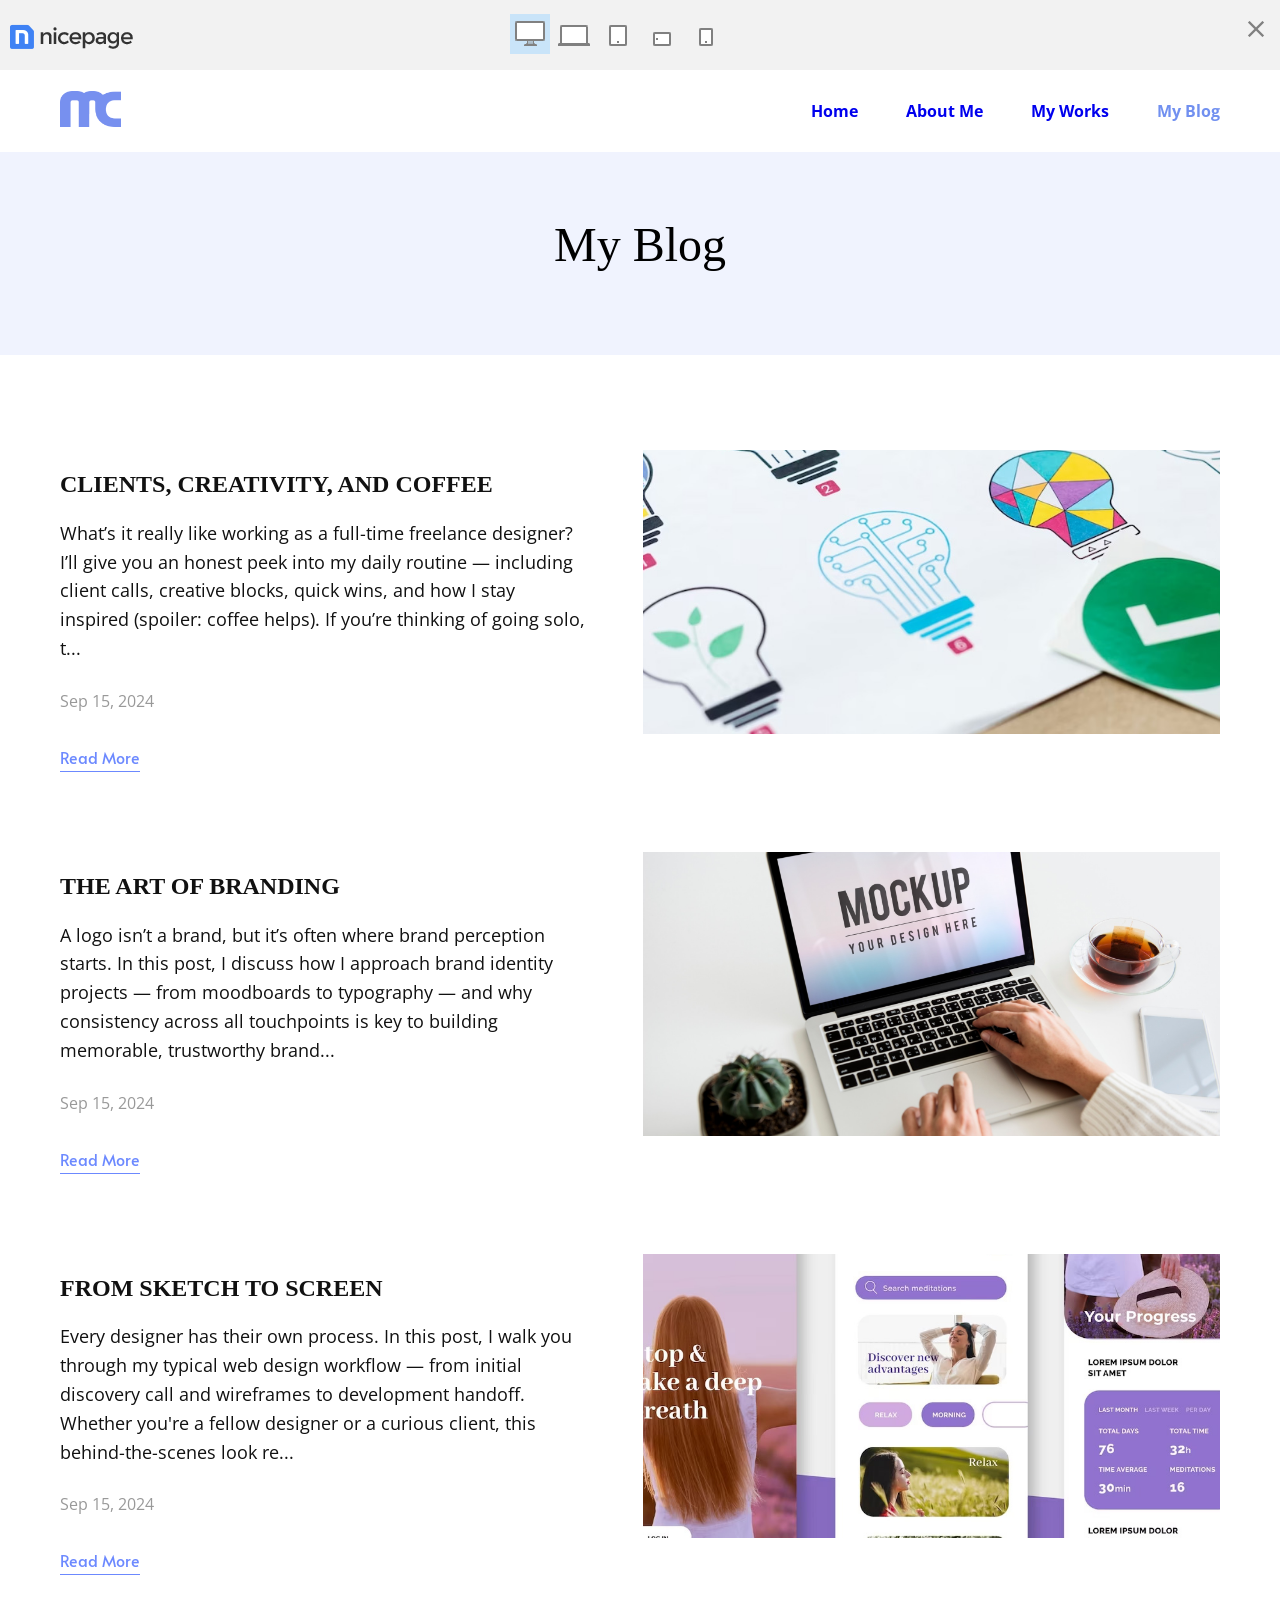
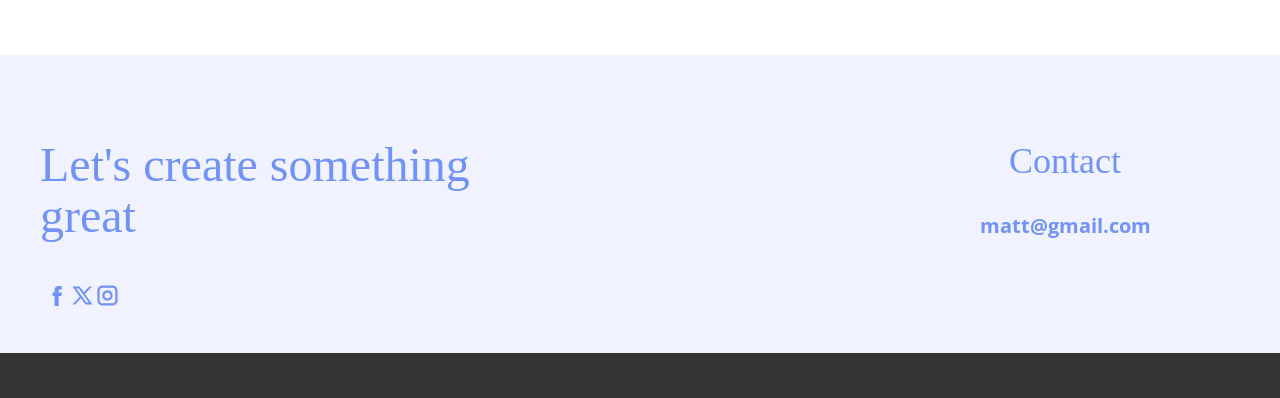
<file: pages/my.blog.html>
<!DOCTYPE html>
<html lang="en">

<head>
    <meta charset="UTF-8">
    <meta name="viewport" content="width=device-width, initial-scale=1.0">
    <title>Document</title>
    <link rel="stylesheet" href="../css/my-blog.css">
    <link href="https://unpkg.com/aos@2.3.1/dist/aos.css" rel="stylesheet">
    <link rel="preconnect" href="https://fonts.googleapis.com">
    <link rel="preconnect" href="https://fonts.gstatic.com" crossorigin>
</head>

<body>

    <header class="header">
        <div class="header1">
            <div class="header2">
                <img src="../imgs/image copy 3.png" alt="">
            </div>
            <div class="header3">
                <div class="div11 flex1"></div>
                <div class="div12 flex"></div>
                <div class="div13 flex"></div>
                <div class="div14 flex"></div>
                <div class="div15 flex"></div>
            </div>
            <div class="header4">
                <img src="../imgs/image copy 4.png" alt="">
            </div>
        </div>
    </header>

    <nav class="navbar flex">
        <div class="container">
            <div class="logo">
                <div class="navbar-img"><img src="../imgs/image.png" alt=""></div>
                <div class="navbar-text">
                    <ul class="pages">
                        <a href="../pages/home.html"><li >Home</li></a>
                        <a href="../index.html"><li>About Me</li></a>
                        <a href="../pages/my-works.html"><li >My Works</li></a>
                        <a class="color"><li>My Blog</li></a>
                    </ul>
                </div>
            </div>
        </div>
    </nav>

    <section class="my-blog">
        <div class="container">
            <h1 class="my-blog-h1">My Blog</h1>
        </div>
    </section>

    <section class="my-blog-text">
        <div class="container">
            <div class="my-text">
                <div class="text1">
                    <div class="text1-text">
                        <h2 class="working">Clients, Creativity, and Coffee</h2>
                        <p class="blocks">What’s it really like working as a full-time freelance designer? I’ll give you
                            an
                            honest peek into my daily routine — including client calls, creative blocks, quick wins, and
                            how
                            I stay inspired (spoiler: coffee helps). If you’re thinking of going solo, t...</p>
                        <p class="sana">Sep 15, 2024</p>
                        <button class="read">Read More</button>
                    </div>
                    <div class="text1-img">
                        <img src="../imgs/image copy 20.png" alt="">
                    </div>
                </div>
                <div class="text2">
                    <div class="text1-text">
                        <h2 class="working">The Art of Branding</h2>
                        <p class="blocks">A logo isn’t a brand, but it’s often where brand perception starts. In this
                            post, I discuss how I approach brand identity projects — from moodboards to typography — and
                            why consistency across all touchpoints is key to building memorable, trustworthy brand...
                        </p>
                        <p class="sana">Sep 15, 2024</p>
                        <button class="read">Read More</button>
                    </div>
                    <div class="text1-img">
                        <img src="../imgs/image copy 21.png" alt="">
                    </div>
                </div>
                <div class="text3">
                    <div class="text1-text">
                        <h2 class="working">From Sketch to Screen</h2>
                        <p class="blocks">Every designer has their own process. In this post, I walk you through my
                            typical web design workflow — from initial discovery call and wireframes to development
                            handoff. Whether you're a fellow designer or a curious client, this behind-the-scenes look
                            re...</p>
                        <p class="sana">Sep 15, 2024</p>
                        <button class="read">Read More</button>
                    </div>
                    <div class="text1-img">
                        <img src="../imgs/image copy 22.png" alt="">
                    </div>
                </div>
            </div>
        </div>
    </section>

    <footer class="footer">
        <div class="container">
            <div class="footer-text">
                <div class="ftext1">
                    <h1 class="something-h1">
                        Let's create something<br>great
                    </h1>
                    <div class="ilova2">
                        <a href="#">
                            <svg class="u-svg-content" viewBox="0 0 112 112" width="25">
                                <path fill="currentColor" d="M75.5,28.8H65.4c-1.5,0-4,0.9-4,4.3v9.4h13.9l-1.5,15.8H61.4v45.1H42.8V58.3h-8.8V42.4h8.8V32.2
                            c0-7.4,3.4-18.8,18.8-18.8h13.8v15.4H75.5z"></path>
                            </svg>
                        </a>
                        <a href="#">
                            <svg class="u-svg-content" viewBox="0 0 112.2 112.2" width="25">
                                <path fill="currentColor" d="M67.1,49.1L98.6,16h-12L62,42L43.2,16H11l32.8,45.2L11,96h11.6l26.3-27.7L69.1,96H101L67.1,49.1z
                            M55,61.9l-5.1-7L27.5,24.4h11.4l17.3,23.8l5.1,7.1l23.4,32.2H73.8L55,61.9z"></path>
                            </svg>
                        </a>
                        <a href="#">
                            <svg class="u-svg-content" viewBox="0 0 112 112" width="25">
                                <path fill="currentColor"
                                    d="M55.9,32.9c-12.8,0-23.2,10.4-23.2,23.2s10.4,23.2,23.2,23.2s23.2-10.4,23.2-23.2S68.7,32.9,55.9,32.9z
                            M55.9,69.4c-7.4,0-13.3-6-13.3-13.3c-0.1-7.4,6-13.3,13.3-13.3s13.3,6,13.3,13.3C69.3,63.5,63.3,69.4,55.9,69.4z">
                                </path>

                                <path fill="currentColor" d="M78.2,11H33.5C21,11,10.8,21.3,10.8,33.7v44.7c0,12.6,10.2,22.8,22.7,22.8h44.7c12.6,0,22.7-10.2,22.7-22.7
                            V33.7C100.8,21.1,90.6,11,78.2,11z M91,78.4c0,7.1-5.8,12.8-12.8,12.8H33.5c-7.1,0-12.8-5.8-12.8-12.8V33.7
                            c0-7.1,5.8-12.8,12.8-12.8h44.7c7.1,0,12.8,5.8,12.8,12.8V78.4z"></path>
                            </svg>
                        </a>
                    </div>
                </div>
                <div class="ftext2">
                    <h2 class="contact-title">Contact</h2>
                    <p class="footer-p">matt@gmail.com</p>
                </div>
            </div>
        </div>
        <div class="footer-bottom"></div>
    </footer>



</body>

</html>
</file>
<file: css/style.css>
@import url('https://fonts.googleapis.com/css2?family=Roboto:ital,wght@0,100..900;1,100..900&display=swap');
@import url('https://fonts.googleapis.com/css2?family=Alata&display=swap');
@import url('https://fonts.googleapis.com/css2?family=Open+Sans:ital,wght@0,300..800;1,300..800&display=swap');

* {
    margin: 0;
    padding: 0;
    box-sizing: border-box;
    font-family: "Alata", sans-serif;
}

body {
    overflow-x: hidden;
}

.container {
    max-width: 1200px;
    margin: 0 auto;
    padding: 20px 20px;
}

body .header {
    width: 100%;
    height: 70px;
    background-color: #f2f2f2;
    position: fixed;
    z-index: 1;
}

body .header .header1 {
    display: flex;
    align-items: center;
    justify-content: space-between;
    padding: 17px 10px;
}

body .header .header1 .header2 {
    cursor: pointer;
}

body .header .header1 .header3 {
    display: block;
    align-items: center;
    justify-content: center;
    margin-left: -145px;
    margin-top: -6px;
    gap: 8px;
}

body .header .header1 .header3 .div11 {
    cursor: pointer;
    background-image: url(../imgs/image\ copy\ 9.png);
    background-repeat: no-repeat;
    background-position: center;
}

body .header .header1 .header3 .div12,
body .header .header1 .header3 .div13,
body .header .header1 .header3 .div14,
body .header .header1 .header3 .div15 {
    cursor: pointer;
    width: 32px;
    height: 32px;
    background-repeat: no-repeat;
    background-position: center;
}

body .header .header1 .header3 .div12 {
    background-image: url(../imgs/image\ copy\ 8.png);
}

body .header .header1 .header3 .div13 {
    background-image: url(../imgs/image\ copy\ 7.png);
}

body .header .header1 .header3 .div14 {
    background-image: url(../imgs/image\ copy\ 6.png);
}

body .header .header1 .header3 .div15 {
    background-image: url(../imgs/image\ copy\ 5.png);
}

body .header .header1 .header3 .flex1 {
    width: 40px;
    height: 40px;
    background-color: #c9e4f9;
    display: inline-block;
    padding: 4px;
}

body .header .header1 .header3 .flex {
    width: 40px;
    height: 40px;
    display: inline-block;
    padding: 4px;
}

body .header .header1 .header3 .flex:hover {
    background-color: #e2f0fc;
}

body .header .header4 img {
    cursor: pointer;
    float: right;
    margin-bottom: 20px;
    margin-right: 5px;
}

body .header .header4 img:hover {
    background-color: #e2f0fc;
}

.navbar {
    width: 100%;
    height: 82px;
}

.pages li {
    font-family: "Open Sans", sans-serif;
}

.logo {
    display: flex;
    align-items: center;
    justify-content: space-between;
    padding: 6px 20px;
}

.navbar-img img {
    cursor: pointer;
    width: 61px;
    height: 36px;
}

.navbar-text ul {
    display: flex;
    gap: 3rem;
    list-style: none;
}

.navbar-text ul li {
    cursor: pointer;
    font-size: 1rem;
    font-weight: 700;
}

a{
    text-decoration: none;
}

.navbar-text ul li:hover {
    color: #7190f0;
}

.color {
    color: #7190f0;
}

.birat-section {
    width: 100%;
    min-height: 760px;
}

.brat {
    display: flex;
    align-items: center;
    justify-content: space-between;
    min-height: 680px;
    gap: 50px;
}

.brat-img img {
    width: 532px;
    height: 659px;
    object-fit: cover;
    border-radius: 100px;
    padding: 45px;
}

.matt {
    font-family: "Bodoni Moda", serif;
    font-size: 96px;
    font-weight: 400;
    line-height: 1;
    color: #000000;
}

.title {
    font-family: "Bodoni Moda", serif;
    font-size: 33px;
    font-weight: 800;
    color: #7190f0;
    margin-top: 15px;
}

.hire {
    margin-top: 50px;
    width: 270px;
    height: 82px;
    border: none;
    border-radius: 50px;
    background-color: #7190f0;
    color: #ffffff;
    font-size: 18px;
    font-weight: 700;
    text-transform: uppercase;
    cursor: pointer;
    display: flex;
    align-items: center;
    justify-content: center;
    gap: 18px;
}

.hire img {
    width: 35px;
}

.hire:hover {
    background-color: #5678e88f;
}

.ilova {
    display: flex;
    align-items: center;
    gap: 25px;
    margin-top: 45px;
    color: #8ca6f5;
}

.ilova svg {
    cursor: pointer;
}

.Image {
    margin-top: 45px;
    font-size: 16px;
}

.Freepik {
    text-decoration: underline;
    cursor: pointer;
}

.skills-section {
    width: 100%;
    min-height: 650px;
    padding: 50px 20px;
    background: linear-gradient(
        to bottom,
        #ffffff 0%,
        #ffffff 52%,
        #F0F3FE 52%,
        #F0F3FE 100%
    );
    overflow: hidden;
}

.workskils {
    font-size: 48px;
    text-align: center;
    font-weight: 400;
    margin-bottom: 60px;
    font-family: "Bodoni Moda", serif;
}

.pagess {
    display: flex;
    justify-content: center;
    gap: 24px;
}

.ramka {
    width: 285px;
    height: 270px;
    background-color: #6d8eea;
    border-radius: 38px;
    padding: 30px;
    align-items: center;
    justify-content: center;
    color: white;
    text-align: center;
}

.ramka img {
    width: 44px;
    object-fit: contain;
    margin-bottom: 25px;
}

.figma {
    font-size: 24px;
    font-weight: 400;
    font-family: "Open Sans", sans-serif;
}

.select {
    font-size: 18px;
    line-height: 1.8;
    max-width: 280px;
    margin-top: 15px;
    font-family: "Open Sans", sans-serif;
}

.ramka:hover {
    box-shadow: 0 15px 30px rgba(0, 0, 0, 0.18);
}

.text-section {
    width: 100%;
    height: 1055px;
    background-color: #F0F3FE;
    margin-top: -20px;
}

.work {
    text-align: center;
    font-size: 48px;
    font-family: "Bodoni Moda", serif;
    font-weight: 400;
    margin-bottom: 65px;
}

.ajayib{
    margin-top: 40px;
}

.chiziq {
    width: 75%;
    height: 1px;
    background-color: #6d8eea;
    margin: 0 auto 65px;
}

.work1,
.work2,
.work3 {
    display: grid;
    grid-template-columns: 350px 1fr;
    gap: 80px;
    margin-bottom: 75px;
}

.web-h1 {
    font-size: 24px;
    font-family: "Bodoni Moda", serif;
    margin-bottom: 30px;
}

.web-p {
    font-size: 18px;
     font-family: "Open Sans";
    text-transform: uppercase;
}

.squarespace-h3 {
    font-size: 20px;
    font-family: "Bodoni Moda", serif;
    margin-bottom: 22px;
}

.squarespace-p {
    font-size: 18px;
    line-height: 1.8;
    margin-bottom: 25px;
    font-family: "Open Sans";
}

.squarespace p:last-child {
    font-size: 20px;
    font-weight: 600;
    color: #6d8eea;
}

.squarespace svg {
    fill: #6d8eea;
    margin-right: 7px;
}


.experience-section {
    width: 100%;
    min-height: 660px;
    background-color: #ffffff;
    padding: 100px 0;
    overflow: hidden;
}

.experience {
    display: flex;
    justify-content: space-between;
    align-items: center;
    gap: 80px;
}

.experience-left {
    width: 55%;
}

.experience-h1 {
    font-family: "Bodoni Moda", serif;
    font-size: 48px;
    font-weight: 400;
    margin-bottom: 25px;
}

.experience-p {
    max-width: 700px;
    font-family: "Open Sans", sans-serif;
    font-size: 18px;
    line-height: 2.1;
}

.experience-btn {
    width: 244px;
    height: 76px;
    margin-top: 40px;
    border: none;
    display: flex;
    align-items: center;
    justify-content: center;
    border-radius: 50px;
    background-color: #7190F0;
    color: white;
    font-size: 16px;
    font-weight: 700;
    font-family: "Open Sans";
    cursor: pointer;
}

.experience-btn span {
    font-size: 35px;
    margin-left: 15px;
}

.experience-right {
    width: 45%;
    display: grid;
    grid-template-columns: repeat(2, 1fr);
    gap: 80px 70px;
}

.flex{
    padding-top: 80px;
}

.number-box .heading2 {
    font-size: 60px;
    font-weight: 600;
    color: #7190f0;
    margin-bottom: 20px;
    font-family: "Bodoni Moda", serif;
}

.number-box .pragorig {
    width: 255px;
    font-family: "Open Sans", sans-serif;
    font-size: 20px;
}

.together-section {
    width: 100%;
    min-height: 750px;
    background-color: #F0F3FE;
    padding: 80px 0;
    overflow: hidden;
}

.logos {
    display: flex;
    align-items: center;
    justify-content: space-between;
    gap: 80px;
}

.logo-texts {
    width: 570px;
    height: 688px;
    border-radius: 30px;
}

.need-p {
     font-family: "Bodoni Moda", serif;
    font-size: 20px;
    color: #000000;
    margin-bottom: 15px;
}

.lests {
    max-width: 570px;
    font-size: 48px;
     font-family: "Bodoni Moda", serif;
    font-weight: 400;
    line-height: 1.2;
    margin-bottom: 25px;
}

.Images {
    font-family: "Open Sans", sans-serif;
    font-size: 17px;
    margin-bottom: 35px;
}

.Freepik {
    font-size: 18px;
    font-family: "Open Sans", sans-serif;
}

.chiziq11 {
    width: 100%;
    height: 1px;
    background-color: #7190f0;
    margin: 25px 0;
}

.telfon,
.email {
    position: relative;
    padding-left: 75px;
}

.telfon img,
.email img {
    position: absolute;
    left: 0;
    top: 5px;
    width: 50px;
    height: 50px;
    object-fit: contain;
    background: #6d8eea;
    border-radius: 50%;
    padding: 10px;
}

.telfon-p,
.email-p {
    font-family: "Open Sans", sans-serif;
    font-size: 17px;
    margin-bottom: 7px;
}

.heading-h4,
.heading-hw {
    font-size: 24px;
    font-weight: 400;
}

.telfon .chiziq11 {
    margin-left: -75px;
    width: calc(100% + 75px);
    margin-top: 25px;
}

.logo-imgs {
    width: 570px;
    height: 650px;
    border-radius: 30px;
}

.logo-imgs img {
    width: 520px;
    height: 59px;
    border-radius: 70px;
}
.together-section {
    width: 100%;
    min-height: 700px;
    background-color: #F0F3FE;
    overflow: hidden;
}

.logos {
    display: flex;
    align-items: stretch;
    justify-content: center;
}

.logo-texts {
    width: 50%;
    background-color: #ffffff;
    padding: 65px 70px;
}

.logo-imgs {
    width: 50%;
}

.logo-imgs img {
    width: 100%;
    height: 100%;
    min-height: 700px;
    object-fit: cover;
    display: block;
}

.stul-section {
    min-height: 672px;
    background: #ffffff;
}

.stullar {
    display: flex;
    align-items: center;
    justify-content: space-between;
    margin-top: 70px;
}

.stul-text {
    width: 52%;
    animation: leftCome 1.3s ease forwards;
}

.get-h2 {
    font-family: "Bodoni Moda", serif;
    font-size: 48px;
    font-weight: 400;
    margin-bottom: 30px;
    color: #111;
}

.stul-text form {
    width: 100%;
}

.input-box {
    margin-bottom: 34px;
}

.input-box label {
    display: block;
    font-family: "Open Sans", sans-serif;
    font-size: 15px;
    margin-bottom: 18px;
    color: #111;
}

.input-box input {
    width: 518px;
    height: 55px;
    border: none;
     font-family: "Open Sans", sans-serif;
    border-bottom: 2px solid #333;
    outline: none;
    font-size: 16px;
    padding: 0 15px;
    color: #333;
    background: transparent;
}

.input-box input::placeholder {
    color: #999;
}

.stul-text button {
    width: 518px;
    height: 68px;
    border: none;
    border-radius: 50px;
    background: #6f8eed;
    color: white;
    font-size: 19px;
    font-weight: 700;
    letter-spacing: 1px;
    cursor: pointer;
    transition: 0.3s;
     font-family: "Open Sans", sans-serif;
}

.stul-text button:hover {
    background: black;
    color: white;
}

.freepik {
     font-family: "Open Sans", sans-serif;
    font-size: 19px;
    margin-top: 42px;
}

.freepik a {
    color: #111;
    text-decoration: underline;
}

.stul-img {
    width: 510px;
    height: 483px;
    display: flex;
    align-items: center;
    justify-content: center;
    animation: rightCome 1.3s ease forwards;
}

.stul-img img {
    width: 510px;
    height: 483px;
    object-fit: contain;
}


/* CHAP TOMONDAN KELISH */
@keyframes leftCome {
    0% {
        opacity: 0;
        transform: translateX(-180px);
    }

    100% {
        opacity: 1;
        transform: translateX(0);
    }
}


/* O'NG TOMONDAN KELISH */
@keyframes rightCome {
    0% {
        opacity: 0;
        transform: translateX(180px);
    }

    100% {
        opacity: 1;
        transform: translateX(0);
    }
}

.footer {
    width: 100%;
    background-color: #f0f3ff;
}


.footer-text {
    min-height: 425px;
    display: flex;
    justify-content: space-between;
    align-items: flex-start;
    padding-top: 120px;
}

/* CHAP TARAF */

.ftext1 {
    width: 500px;
}

.something-h1 {
    color: #7292f5;
    font-family: "Bodoni Moda", serif;
    font-size: 48px;
    line-height: 1.05;
    font-weight: 400;
    margin: 0;
}

/* IJTIMOIY TARMOQLAR */

.ilova2 {
    display: flex;
    align-items: center;
    gap: 1zpx;
    margin-top: 42px;
    padding-left: 5px;
}

.ilova2 a {
    color: #7292f5;
    text-decoration: none;
    display: flex;
    align-items: center;
    justify-content: center;
}

.ilova2 svg {
    width: 25px;
    height: 25px;
    fill: currentColor;
}

/* O'NG TARAF */

.ftext2 {
    width: 350px;
    text-align: center;
}

.contact-title {
    color: #7292f5;
    font-family: "Bodoni Moda", serif;
    font-size: 36px;
    font-weight: 400;
    margin: 0 0 30px;
}

.footer-p {
    color: #7292f5;
    font-family: "Open Sans", sans-serif;
    font-size: 20px;
    font-weight: 700;
    margin: 0;
}

/* TAGIDAGI QORA QISM */

.footer-bottom {
    width: 100%;
    height: 45px;
    background-color: #333333;
}

/* RESPONSIVE */

/* =========================================================
   RESPONSIVE STYLES — max-width: 665px
   Mavjud desktop stillarga tegmaydi, faqat shu breakpointda ishlaydi.
   ========================================================= */
@media (max-width: 665px) {
 
    html,
    body {
        max-width: 100%;
        overflow-x: hidden;
    }
 
    .container {
        padding: 15px 18px;
    }
 
    /* ---------- Header ---------- */
    
    .header {
        height: 56px;
        background-color: #ffffff;
        border-bottom: 1px solid #e6e6e6;
    }

    .header .header1 {
        padding: 0 16px;
        height: 56px;
    }

    .header .header1 .header2 img {
        width: auto;
        height: 24px;
    }

    /* Toolbar ikonlari mobil dizaynda ko'rinmaydi (rasmdagi kabi) */
    .header .header1 .header3 {
        display: none;
    }

    .header .header4 img {
        width: 18px;
        height: 18px;
        margin: 0;
        padding: 9px;
        border: 1px solid #e0e0e0;
        border-radius: 8px;
        box-sizing: content-box;
    }

    /* ---------- Navbar ---------- */
    .navbar {
        height: auto;
        margin-top: 60px;
    }
 
    .logo {
        flex-direction: column;
        align-items: flex-start;
        gap: 16px;
        padding: 14px 16px;
    }
 
    .navbar-img img {
        width: 46px;
        height: 27px;
    }
 
    .navbar-text ul {
        flex-wrap: wrap;
        gap: 10px 20px;
    }
 
    .navbar-text ul li {
        font-size: 0.85rem;
    }
 
    /* ---------- Hero (birat-section) ---------- */
    .birat-section {
        min-height: auto;
    }
 
    .brat {
        flex-direction: column-reverse;
        min-height: auto;
        gap: 28px;
        padding: 20px 0 30px;
    }
 
    .brat-text {
        width: 100%;
        text-align: center;
    }
 
    .matt {
        font-size: 40px;
        line-height: 1.1;
    }
 
    .title {
        font-size: 19px;
        margin-top: 8px;
    }
 
    .hire {
        width: 100%;
        max-width: 260px;
        height: 58px;
        margin: 28px auto 0;
        font-size: 13px;
        gap: 10px;
    }
 
    .hire img {
        width: 22px;
    }
 
    .ilova {
        justify-content: center;
        margin-top: 28px;
        gap: 16px;
    }
 
    .Image {
        margin-top: 22px;
        font-size: 13px;
        text-align: center;
    }
 
    .brat-img {
        width: 100%;
        display: flex;
        justify-content: center;
    }
 
    .brat-img img {
        width: 100%;
        max-width: 300px;
        height: auto;
        border-radius: 40px;
        padding: 0;
    }
 
    /* ---------- Skills section ---------- */
    .skills-section {
        min-height: auto;
        padding: 40px 16px;
        background: #ffffff;
    }
 
    .workskils {
        font-size: 28px;
        margin-bottom: 28px;
    }
 
    .pagess {
        flex-direction: column;
        align-items: center;
        gap: 16px;
    }
 
    .ramka {
        width: 100%;
        max-width: 320px;
        height: auto;
        padding: 24px;
    }
 
    .ramka img {
        width: 34px;
        margin-bottom: 14px;
    }
 
    .figma {
        font-size: 19px;
    }
 
    .select {
        font-size: 14px;
        max-width: 100%;
        margin-top: 12px;
    }
 
    /* ---------- Work Experience / Education (text-section) ---------- */
    .text-section {
        height: auto;
        padding: 40px 0;
    }
 
    .work {
        font-size: 27px;
        margin-bottom: 28px;
    }
 
    .ajayib {
        margin-top: 0;
    }
 
    .chiziq {
        width: 90%;
        margin-bottom: 32px;
    }
 
    .work1,
    .work2,
    .work3 {
        grid-template-columns: 1fr;
        gap: 14px;
        margin-bottom: 36px;
    }
 
    .web-h1 {
        font-size: 18px;
        margin-bottom: 8px;
    }
 
    .web-p {
        font-size: 13px;
    }
 
    .squarespace-h3 {
        font-size: 16px;
        margin-bottom: 10px;
    }
 
    .squarespace-p {
        font-size: 14px;
        line-height: 1.7;
        margin-bottom: 14px;
    }
 
    .squarespace p:last-child {
        font-size: 14px;
    }
 
    /* ---------- Experience stats section ---------- */
    .experience-section {
        min-height: auto;
        padding: 40px 0;
    }
 
    .experience {
        flex-direction: column;
        gap: 36px;
    }
 
    .experience-left,
    .experience-right {
        width: 100%;
    }
 
    .experience-h1 {
        font-size: 26px;
        text-align: center;
        margin-bottom: 16px;
    }
 
    .experience-p {
        max-width: 100%;
        font-size: 14px;
        line-height: 1.7;
        text-align: center;
    }
 
    .experience-left .hire {
        margin: 26px auto 0;
    }
 
    .experience-right {
        grid-template-columns: repeat(2, 1fr);
        gap: 26px 14px;
    }
 
    .number-box {
        text-align: center;
    }
 
    .number-box .heading2 {
        font-size: 34px;
        margin-bottom: 6px;
    }
 
    .number-box .pragorig {
        width: 100%;
        font-size: 13px;
    }
 
    /* ---------- Together section (contact intro) ---------- */
    .together-section {
        min-height: auto;
        padding: 0;
    }
 
    .logos {
        flex-direction: column;
    }
 
    .logo-texts,
    .logo-imgs {
        width: 100%;
        height: auto;
    }
 
    .logo-texts {
        padding: 34px 20px;
    }
 
    .need-p {
        font-size: 15px;
    }
 
    .lests {
        max-width: 100%;
        font-size: 25px;
        margin-bottom: 16px;
    }
 
    .Images {
        font-size: 13px;
        margin-bottom: 20px;
    }
 
    .telfon,
    .email {
        padding-left: 58px;
    }
 
    .telfon img,
    .email img {
        width: 38px;
        height: 38px;
        padding: 8px;
        top: 2px;
    }
 
    .telfon-p,
    .email-p {
        font-size: 14px;
    }
 
    .heading-h4,
    .heading-hw {
        font-size: 17px;
    }
 
    .telfon .chiziq11 {
        margin-left: -58px;
        width: calc(100% + 58px);
        margin-top: 18px;
    }
 
    .logo-imgs img {
        min-height: 240px;
        height: 240px;
        width: 100%;
    }
 
    /* ---------- Contact form (stul-section) ---------- */
    .stullar {
        flex-direction: column-reverse;
        gap: 28px;
        margin-top: 30px;
    }
 
    .stul-text {
        width: 100%;
    }
 
    .get-h2 {
        font-size: 26px;
        text-align: center;
        margin-bottom: 22px;
    }
 
    .input-box {
        margin-bottom: 24px;
    }
 
    .input-box label {
        font-size: 14px;
        margin-bottom: 12px;
    }
 
    .input-box input {
        width: 100%;
        height: 48px;
        font-size: 14px;
        padding: 0 12px;
    }
 
    .stul-text button {
        width: 100%;
        height: 54px;
        font-size: 15px;
    }
 
    .freepik {
        text-align: center;
        font-size: 13px;
        margin-top: 24px;
    }
 
    .stul-img {
        width: 100%;
        height: auto;
    }
 
    .stul-img img {
        width: 100%;
        max-width: 260px;
        height: auto;
    }
 
    /* ---------- Footer ---------- */
    .footer-text {
        flex-direction: column;
        align-items: center;
        text-align: center;
        gap: 30px;
        min-height: auto;
        padding-top: 40px;
        padding-bottom: 30px;
    }
 
    .ftext1,
    .ftext2 {
        width: 100%;
    }
 
    .something-h1 {
        font-size: 27px;
    }
 
    .ilova2 {
        justify-content: center;
        padding-left: 0;
        margin-top: 20px;
    }
 
    .contact-title {
        font-size: 22px;
        margin-bottom: 18px;
    }
 
    .footer-p {
        font-size: 15px;
    }
 
    .footer-bottom {
        height: 28px;
    }
}
</file>
<file: css/home.css>
@import url('https://fonts.googleapis.com/css2?family=Roboto:ital,wght@0,100..900;1,100..900&display=swap');
@import url('https://fonts.googleapis.com/css2?family=Alata&display=swap');
@import url('https://fonts.googleapis.com/css2?family=Open+Sans:ital,wght@0,300..800;1,300..800&display=swap');

* {
    margin: 0;
    padding: 0;
    box-sizing: border-box;
    font-family: "Open Sans", sans-serif;
}

body {
    overflow-x: hidden;
}

.container {
    max-width: 1200px;
    margin: 0 auto;
    padding-top: 85px;
}

body .header {
    width: 100%;
    height: 70px;
    background-color: #f2f2f2;
    position: fixed;
    z-index: 1;
}

body .header .header1 {
    display: flex;
    align-items: center;
    justify-content: space-between;
    padding: 17px 10px;
}

body .header .header1 .header2 {
    cursor: pointer;
}

body .header .header1 .header3 {
    display: block;
    align-items: center;
    justify-content: center;
    margin-left: -145px;
    margin-top: -6px;
    gap: 8px;
}

body .header .header1 .header3 .div11 {
    cursor: pointer;
    background-image: url(../imgs/image\ copy\ 9.png);
    background-repeat: no-repeat;
    background-position: center;
}

body .header .header1 .header3 .div12,
body .header .header1 .header3 .div13,
body .header .header1 .header3 .div14,
body .header .header1 .header3 .div15 {
    cursor: pointer;
    width: 32px;
    height: 32px;
    background-repeat: no-repeat;
    background-position: center;
}

body .header .header1 .header3 .div12 {
    background-image: url(../imgs/image\ copy\ 8.png);
}

body .header .header1 .header3 .div13 {
    background-image: url(../imgs/image\ copy\ 7.png);
}

body .header .header1 .header3 .div14 {
    background-image: url(../imgs/image\ copy\ 6.png);
}

body .header .header1 .header3 .div15 {
    background-image: url(../imgs/image\ copy\ 5.png);
}

body .header .header1 .header3 .flex1 {
    width: 40px;
    height: 40px;
    background-color: #c9e4f9;
    display: inline-block;
    padding: 4px;
}

body .header .header1 .header3 .flex {
    width: 40px;
    height: 40px;
    display: inline-block;
    padding: 4px;
}

body .header .header1 .header3 .flex:hover {
    background-color: #e2f0fc;
}

body .header .header4 img {
    cursor: pointer;
    float: right;
    margin-bottom: 20px;
    margin-right: 5px;
}

body .header .header4 img:hover {
    background-color: #e2f0fc;
}

.navbar {
    width: 100%;
    height: 82px;
    
}

.pages li {
    font-family: "Open Sans", sans-serif;
}

.logo {
    display: flex;
    align-items: center;
    justify-content: space-between;
    padding: 6px 20px;
}

.navbar-img img {
    cursor: pointer;
    width: 61px;
    height: 36px;
}

.navbar-text ul {
    display: flex;
    gap: 3rem;
    list-style: none;
}

.navbar-text ul li {
    cursor: pointer;
    font-size: 1rem;
    font-weight: 700;
}

.navbar-text ul li:hover {
    color: #7190f0;
}

.birat-section {
    width: 100%;
    min-height: 950px;

    background: linear-gradient(
        to bottom,
        #ffffff 0,
        #ffffff 600px,
        #F0F3FE 600px,
        #F0F3FE 100%
    );

    padding: 40px 0 70px;
}


.birat-section .container {
    width: 100%;
    max-width: 1200px;
    margin: 0 auto;
    padding: 0 20px;
}


/* =========================
   ASOSIY QISM
========================= */

.brat {
    width: 100%;
    min-height: 650px;

    display: flex;
    align-items: center;
    justify-content: space-between;

    gap: 100px;
}


/* =========================
   CHAP TOMON
========================= */

.brat-text {
    width: 52%;
    padding-top: 10px;
}


.matt {
    margin: 0;

    font-family: "Open Sans", Georgia, serif;

    font-size: 96px;
    font-weight: 400;
    line-height: 1;

    color: #000000;
}


.title {
    margin: 18px 0 0;

    font-family: "Bodoni Moda", Georgia, serif;

    font-size: 34px;
    font-weight: 700;
    line-height: 1.2;

    color: #7190f0;
}


/* =========================
   BUTTON
========================= */

.hire {
    width: 270px;
    height: 82px;

    margin-top: 45px;

    border: none;
    border-radius: 50px;

    background-color: #7190f0;
    color: #ffffff;

    font-family: "Open Sans", sans-serif;

    font-size: 18px;
    font-weight: 700;

    text-transform: uppercase;

    display: flex;
    align-items: center;
    justify-content: center;

    gap: 18px;

    cursor: pointer;
}


.hire img {
    width: 35px;
    height: auto;
    object-fit: contain;
}


.hire:hover {
    background-color: #5e80eb;
}


/* =========================
   SOCIAL ICON
========================= */

.ilova {
    margin-top: 42px;

    display: flex;
    align-items: center;

    gap: 22px;

    color: #8ca6f5;
}


.ilova svg {
    width: 38px;
    height: 38px;

    cursor: pointer;
}


/* =========================
   FREEPIK
========================= */

.Image {
    margin-top: 42px;

    font-family: "Open Sans", sans-serif;

    font-size: 16px;
    font-weight: 400;

    color: #111111;
}


.Freepik {
    color: #111111;

    text-decoration: underline;

    cursor: pointer;
}


/* =========================
   O'NG TOMONDAGI RASM
========================= */

.brat-img {
    width: 48%;
    position: relative;
    display: flex;
    justify-content: flex-end;
    align-items: center;
}


.brat-img > img {
    width: 355px;
    height: 509px;
    display: block;
    object-fit: cover;
    border-radius: 100px;
}


/* =========================
   12+ EXPERIENCE
========================= */

.experience {
    position: absolute;
    width: 205px;
    height: 250px;
    left: 50px;
    bottom: -55px;
    background-color: #7190f0;
    border-radius: 100px;
    display: flex;
    flex-direction: column;
    align-items: center;
    justify-content: center;
    text-align: center;
    box-shadow: 8px 8px 0 rgba(0, 0, 0, 0.12);
}


.experience h2 {
    margin: 0;
    font-family: "Open Sans",  serif;
    font-size: 58px;
    font-weight: 400;
    line-height: 1;
    color: #ffffff;
}


.experience p {
    margin-top: 25px;

    font-family: "Open Sans", sans-serif;

    font-size: 17px;
    font-weight: 500;
    line-height: 1.1;

    color: #ffffff;
}

a{
    text-decoration: none;
}


/* =========================
   PASTDAGI STATISTIKA
========================= */

.statistics {
    width: 100%;

    margin-top: 100px;

    display: grid;

    grid-template-columns: repeat(4, 1fr);

    align-items: start;

    gap: 35px;
}


.stat-item {
    width: 100%;
}


.stat-item h2 {
    margin: 0;

    font-family: "Open Sans", Georgia, serif;

    font-size: 65px;
    font-weight: 500;
    line-height: 1;

    color: #7190f0;
}

.color{
    color: #7190f0;
}


.stat-item p {
    margin-top: 28px;

    font-family: "Open Sans", Arial, sans-serif;

    font-size: 17px;
    font-weight: 400;
    line-height: 1.3;

    color: #111111;
}
</file>
<file: css/my-works.css>
@import url('https://fonts.googleapis.com/css2?family=Roboto:ital,wght@0,100..900;1,100..900&display=swap');
@import url('https://fonts.googleapis.com/css2?family=Alata&display=swap');
@import url('https://fonts.googleapis.com/css2?family=Open+Sans:ital,wght@0,300..800;1,300..800&display=swap');

* {
    margin: 0;
    padding: 0;
    box-sizing: border-box;
    font-family: "Alata", sans-serif;
}

body {
    overflow-x: hidden;
}

.container {
    max-width: 1200px;
    margin: 0 auto;
    padding-top: 85px;
}

body .header {
    width: 100%;
    height: 70px;
    background-color: #f2f2f2;
    position: fixed;
    z-index: 1;
}

body .header .header1 {
    display: flex;
    align-items: center;
    justify-content: space-between;
    padding: 17px 10px;
}

body .header .header1 .header2 {
    cursor: pointer;
}

body .header .header1 .header3 {
    display: block;
    align-items: center;
    justify-content: center;
    margin-left: -145px;
    margin-top: -6px;
    gap: 8px;
}

body .header .header1 .header3 .div11 {
    cursor: pointer;
    background-image: url(../imgs/image\ copy\ 9.png);
    background-repeat: no-repeat;
    background-position: center;
}

body .header .header1 .header3 .div12,
body .header .header1 .header3 .div13,
body .header .header1 .header3 .div14,
body .header .header1 .header3 .div15 {
    cursor: pointer;
    width: 32px;
    height: 32px;
    background-repeat: no-repeat;
    background-position: center;
}

body .header .header1 .header3 .div12 {
    background-image: url(../imgs/image\ copy\ 8.png);
}

body .header .header1 .header3 .div13 {
    background-image: url(../imgs/image\ copy\ 7.png);
}

body .header .header1 .header3 .div14 {
    background-image: url(../imgs/image\ copy\ 6.png);
}

body .header .header1 .header3 .div15 {
    background-image: url(../imgs/image\ copy\ 5.png);
}

body .header .header1 .header3 .flex1 {
    width: 40px;
    height: 40px;
    background-color: #c9e4f9;
    display: inline-block;
    padding: 4px;
}

body .header .header1 .header3 .flex {
    width: 40px;
    height: 40px;
    display: inline-block;
    padding: 4px;
}

body .header .header1 .header3 .flex:hover {
    background-color: #e2f0fc;
}

body .header .header4 img {
    cursor: pointer;
    float: right;
    margin-bottom: 20px;
    margin-right: 5px;
}

body .header .header4 img:hover {
    background-color: #e2f0fc;
}

.navbar {
    width: 100%;
    height: 82px;
    
}

.pages li {
    font-family: "Open Sans", sans-serif;
}

.logo {
    display: flex;
    align-items: center;
    justify-content: space-between;
    padding: 6px 20px;
}

.navbar-img img {
    cursor: pointer;
    width: 61px;
    height: 36px;
}

.navbar-text ul {
    display: flex;
    gap: 3rem;
    list-style: none;
}

.navbar-text ul li {
    cursor: pointer;
    font-size: 1rem;
    font-weight: 700;
}

.navbar-text ul li:hover {
    color: #7190f0;
}

.birat-section {
    width: 100%;
    min-height: 760px;
    background: linear-gradient(to bottom, #ffffff 0, #ffffff 600px, #F0F3FE 600px, #F0F3FE 752px);
}

.brat {
    display: flex;
    align-items: center;
    gap: 9rem;
    min-height: 680px;
}

.brat-img img {
    width: 483px;
    height: 583px;
    border-radius: 100px;
}

.matt {
    font-family: "Bodoni Moda", serif;
    font-size: 96px;
    font-weight: 400;
    line-height: 1;
    color: #000000;
}

.title {
    font-family: "Bodoni Moda", serif;
    font-size: 33px;
    font-weight: 800;
    color: #7190f0;
    margin-top: 15px;
}

.hire {
    margin-top: 50px;
    width: 270px;
    height: 82px;
    border: none;
    border-radius: 50px;
    background-color: #7190f0;
    color: #ffffff;
    font-size: 18px;
    font-weight: 700;
    text-transform: uppercase;
    cursor: pointer;
    display: flex;
    align-items: center;
    justify-content: center;
    gap: 18px;
}

.hire img {
    width: 35px;
}

.hire:hover {
    background-color: #5678e88f;
}

.ilova {
    display: flex;
    align-items: center;
    gap: 25px;
    margin-top: 45px;
    color: #8ca6f5;
}

a{
    text-decoration: none;
}

.ilova svg {
    cursor: pointer;
}

.Image {
    margin-top: 45px;
    font-size: 16px;
}

.Freepik {
    text-decoration: underline;
    cursor: pointer;
}

.skills-section {
    width: 100%;
    min-height: 540px;
    padding: 50px 20px;
    background: #F0F3FE;
}

.workskils {
    font-size: 48px;
    text-align: center;
    font-weight: 400;
    margin-bottom: 60px;
    font-family: "Bodoni Moda", serif;
}

.pagess {
    display: flex;
    justify-content: center;
    gap: 24px;
}

.ramka {
    width: 285px;
    height: 270px;
    background-color: #6d8eea;
    border-radius: 38px;
    padding: 30px;
    align-items: center;
    justify-content: center;
    color: white;
    text-align: center;
}

.ramka img {
    width: 44px;
    object-fit: contain;
    margin-bottom: 25px;
}

.figma {
    font-size: 24px;
    font-weight: 400;
    font-family: "Open Sans", sans-serif;
}

.select {
    font-size: 18px;
    line-height: 1.8;
    max-width: 280px;
    margin-top: 15px;
    font-family: "Open Sans", sans-serif;
}

.ramka:hover {
    box-shadow: 0 15px 30px rgba(0, 0, 0, 0.18);
}

.pages-section {
    width: 100%;
    min-height: 1239px;
    background-color: #ffffff;
    padding: 80px 0 100px;
}

.pages-h1{
    text-align: center;
    padding: 0 0 70px;
    font-size: 48px;
    font-family: "Bodoni Moda", serif;
    font-weight: 400;
}

.pages-section .container {
    width: 100%;
    max-width: 1200px;
    margin: 0 auto;
    padding: 0 20px;

    display: grid;
    grid-template-columns: repeat(3, 1fr);
    gap: 32px;
    row-gap: 45px;
}


/* HAMMA CARD */

.work-card {
    width: 100%;
    height: 490px;

    background-color: #6f8fec;

    border-radius: 48px;
    overflow: hidden;
}


/* RASM */

.work-card img {
    width: 100%;
    height: 365px;

    display: block;
    object-fit: cover;
}


/* MOBILE APP / WEB DESIGN */

.mobille {
    margin: 0;
    padding: 27px 20px 0;

    font-family: "Open Sans", sans-serif;
    font-size: 17px;
    font-weight: 400;
    line-height: 1;

    color: #ffffff;

    text-transform: uppercase;
}


/* HAPPY DAY APP */

.hobbe {
    margin: 20px 0 0;
    padding: 0 20px;

    font-family: Georgia, "Times New Roman", serif;
    font-size: 25px;
    font-weight: 400;
    line-height: 1;

    color: #ffffff;
}


/* TABLET */

@media (max-width: 950px) {

    .pages-section .container {
        grid-template-columns: repeat(2, 1fr);
        gap: 30px;
    }

    .work-card {
        height: 470px;
    }

    .work-card img {
        height: 345px;
    }
}


/* TELEFON */

@media (max-width: 650px) {

    .pages-section {
        padding: 60px 0;
    }

    .pages-section .container {
        grid-template-columns: 1fr;
        padding: 0 20px;
        gap: 35px;
    }

    .work-card {
        max-width: 430px;
        height: auto;
        min-height: 460px;
        margin: 0 auto;

        padding-bottom: 30px;
    }

    .work-card img {
        height: 340px;
    }

    .mobille {
        font-size: 16px;
    }

    .hobbe {
        font-size: 24px;
    }
}


.stul-section {
    min-height: 672px;
    background: #ffffff;
}

.stullar {
    display: flex;
    align-items: center;
    justify-content: space-between;
    margin-top: 70px;
}

.stul-text {
    width: 52%;
    animation: leftCome 1.3s ease forwards;
}

.get-h2 {
    font-family: "Bodoni Moda", serif;
    font-size: 48px;
    font-weight: 400;
    margin-bottom: 30px;
    color: #111;
}

.stul-text form {
    width: 100%;
}

.input-box {
    margin-bottom: 34px;
}

.input-box label {
    display: block;
    font-family: "Open Sans", sans-serif;
    font-size: 15px;
    margin-bottom: 18px;
    color: #111;
}

.input-box input {
    width: 518px;
    height: 55px;
    border: none;
     font-family: "Open Sans", sans-serif;
    border-bottom: 2px solid #333;
    outline: none;
    font-size: 16px;
    padding: 0 15px;
    color: #333;
    background: transparent;
}

.input-box input::placeholder {
    color: #999;
}

.stul-text button {
    width: 518px;
    height: 68px;
    border: none;
    border-radius: 50px;
    background: #6f8eed;
    color: white;
    font-size: 19px;
    font-weight: 700;
    letter-spacing: 1px;
    cursor: pointer;
    transition: 0.3s;
     font-family: "Open Sans", sans-serif;
}

.stul-text button:hover {
    background: black;
    color: white;
}

.freepik {
     font-family: "Open Sans", sans-serif;
    font-size: 19px;
    margin-top: 42px;
}

.freepik a {
    color: #111;
    text-decoration: underline;
}

.stul-img {
    width: 510px;
    height: 483px;
    display: flex;
    align-items: center;
    justify-content: center;
    animation: rightCome 1.3s ease forwards;
}

.stul-img img {
    width: 510px;
    height: 483px;
    object-fit: contain;
}


/* CHAP TOMONDAN KELISH */
@keyframes leftCome {
    0% {
        opacity: 0;
        transform: translateX(-180px);
    }

    100% {
        opacity: 1;
        transform: translateX(0);
    }
}


/* O'NG TOMONDAN KELISH */
@keyframes rightCome {
    0% {
        opacity: 0;
        transform: translateX(180px);
    }

    100% {
        opacity: 1;
        transform: translateX(0);
    }
}

.footer {
    width: 100%;
    height: 341px;
    background-color: #f0f3ff;
}

.footer-text {
    display: flex;
    justify-content: space-between;
    align-items: flex-start;
}


.something-h1 {
    color: #7292f5;
    font-family: "Bodoni Moda", serif;
    font-size: 48px;
    line-height: 1.05;
    font-weight: 400;
    margin: 0;
}

.ilova2 {
    display: flex;
    align-items: center;
    gap: 1zpx;
    margin-top: 42px;
    padding-left: 5px;
}

.ilova2 a {
    color: #7292f5;
    text-decoration: none;
    display: flex;
    align-items: center;
    justify-content: center;
}

.color {
    color: #7190f0;
}

.ilova2 svg {
    width: 25px;
    height: 25px;
    fill: currentColor;
}


.ftext2 {
    width: 350px;
    text-align: center;
}

.contact-title {
    color: #7292f5;
    font-family: "Bodoni Moda", serif;
    font-size: 36px;
    font-weight: 400;
    margin: 0 0 30px;
}

.footer-p {
    color: #7292f5;
    font-family: "Open Sans", sans-serif;
    font-size: 20px;
    font-weight: 700;
    margin: 0;
}

/* TAGIDAGI QORA QISM */

.footer-bottom {
    width: 100%;
    height: 45px;
    background-color: #333333;
    margin-top: 50px;
}

/* RESPONSIVE */
</file>
<file: css/my-blog.css>
@import url('https://fonts.googleapis.com/css2?family=Roboto:ital,wght@0,100..900;1,100..900&display=swap');
@import url('https://fonts.googleapis.com/css2?family=Alata&display=swap');
@import url('https://fonts.googleapis.com/css2?family=Open+Sans:ital,wght@0,300..800;1,300..800&display=swap');

* {
    margin: 0;
    padding: 0;
    box-sizing: border-box;
    font-family: "Alata", sans-serif;
}

body {
    overflow-x: hidden;
}

.container {
    max-width: 1200px;
    margin: 0 auto;
    padding-top: 85px
}

body .header {
    width: 100%;
    height: 70px;
    background-color: #f2f2f2;
    position: fixed;
    z-index: 1;
}

body .header .header1 {
    display: flex;
    align-items: center;
    justify-content: space-between;
    padding: 17px 10px;
}

body .header .header1 .header2 {
    cursor: pointer;
}

body .header .header1 .header3 {
    display: block;
    align-items: center;
    justify-content: center;
    margin-left: -145px;
    margin-top: -6px;
    gap: 8px;
}

body .header .header1 .header3 .div11 {
    cursor: pointer;
    background-image: url(../imgs/image\ copy\ 9.png);
    background-repeat: no-repeat;
    background-position: center;
}

body .header .header1 .header3 .div12,
body .header .header1 .header3 .div13,
body .header .header1 .header3 .div14,
body .header .header1 .header3 .div15 {
    cursor: pointer;
    width: 32px;
    height: 32px;
    background-repeat: no-repeat;
    background-position: center;
}

body .header .header1 .header3 .div12 {
    background-image: url(../imgs/image\ copy\ 8.png);
}

body .header .header1 .header3 .div13 {
    background-image: url(../imgs/image\ copy\ 7.png);
}

body .header .header1 .header3 .div14 {
    background-image: url(../imgs/image\ copy\ 6.png);
}

body .header .header1 .header3 .div15 {
    background-image: url(../imgs/image\ copy\ 5.png);
}

body .header .header1 .header3 .flex1 {
    width: 40px;
    height: 40px;
    background-color: #c9e4f9;
    display: inline-block;
    padding: 4px;
}

body .header .header1 .header3 .flex {
    width: 40px;
    height: 40px;
    display: inline-block;
    padding: 4px;
}

body .header .header1 .header3 .flex:hover {
    background-color: #e2f0fc;
}

body .header .header4 img {
    cursor: pointer;
    float: right;
    margin-bottom: 20px;
    margin-right: 5px;
}

body .header .header4 img:hover {
    background-color: #e2f0fc;
}

.navbar {
    width: 100%;
    height: 82px;
    
}

.pages li {
    font-family: "Open Sans", sans-serif;
}

.logo {
    display: flex;
    align-items: center;
    justify-content: space-between;
    padding: 6px 20px;
}

.navbar-img img {
    cursor: pointer;
    width: 61px;
    height: 36px;
}

.navbar-text ul {
    display: flex;
    gap: 3rem;
    list-style: none;
}

.navbar-text ul li {
    cursor: pointer;
    font-size: 1rem;
    font-weight: 700;
}

.navbar-text ul li:hover {
    color: #7190f0;
}

a{
    text-decoration: none;
}

.my-blog{
    width: 100%;
    height: 203px;
    background-color: #F0F3FE;
    margin-top: 70px;
}

.color {
    color: #7190f0;
}

.my-blog-h1{
    text-align: center;
    font-size: 48px;
    font-weight: 400;
    font-family: "Bodoni Moda", serif;
    margin-top: -20px;
}

.my-blog-text {
    width: 100%;
    min-height: 1166px;
    padding: 95px 0 80px;
    background-color: #fff;
}

.my-blog-text .container {
    width: 100%;
    max-width: 1200px;
    margin: 0 auto;
    padding: 0 20px;
}

.my-text {
    width: 100%;
}

.text1,
.text2,
.text3 {
    width: 100%;
    display: flex;
    align-items: flex-start;
    justify-content: space-between;
    gap: 55px;
    margin-bottom: 80px;
}

.text3 {
    margin-bottom: 0;
}

.text1-text {
    width: 47%;
    padding-top: 20px;
}

.working {
    margin: 0 0 20px;
    font-family: "Bodoni Moda", serif;
    font-size: 24px;
    font-weight: 600;
    line-height: 1.2;
    color: #111;
    text-transform: uppercase;
}

.blocks {
    margin: 0;
    max-width: 590px;
    font-family: "Open Sans",  sans-serif;
    font-size: 18px;
    font-weight: 400;
    line-height: 1.6;
    color: #111;
}

.sana {
    margin: 27px 0 0;
    font-family: "Open Sans",  sans-serif;
    font-size: 16px;
    font-weight: 400;
    color: #999;
}

.read {
    margin-top: 34px;
    padding: 0 0 3px;
    border: none;
    border-bottom: 1px solid #6c89ff;
    background: transparent;
    font-family: "Open Sans" sans-serif;
    font-size: 16px;
    font-weight: 400;
    color: #6c89ff;
    cursor: pointer;
}

.read:hover{
    border-bottom: none
}

.text1-img img {
   width: 577px;
   height: 284px;
    display: block;
    object-fit: cover;
}


.footer {
    width: 100%;
    height: 341px;
    background-color: #f0f3ff;
}


.footer-text {
    display: flex;
    justify-content: space-between;
    align-items: flex-start;
}

/* CHAP TARAF */

.ftext1 {
    width: 500px;
}

.something-h1 {
    color: #7292f5;
    font-family: "Bodoni Moda", serif;
    font-size: 48px;
    line-height: 1.05;
    font-weight: 400;
    margin: 0;
}

/* IJTIMOIY TARMOQLAR */

.ilova2 {
    display: flex;
    align-items: center;
    gap: 1zpx;
    margin-top: 42px;
    padding-left: 5px;
}

.ilova2 a {
    color: #7292f5;
    text-decoration: none;
    display: flex;
    align-items: center;
    justify-content: center;
}

.ilova2 svg {
    width: 25px;
    height: 25px;
    fill: currentColor;
}

/* O'NG TARAF */

.ftext2 {
    width: 350px;
    text-align: center;
}

.contact-title {
    color: #7292f5;
    font-family: "Bodoni Moda", serif;
    font-size: 36px;
    font-weight: 400;
    margin: 0 0 30px;
}

.footer-p {
    color: #7292f5;
    font-family: "Open Sans", sans-serif;
    font-size: 20px;
    font-weight: 700;
    margin: 0;
}

/* TAGIDAGI QORA QISM */

.footer-bottom {
    width: 100%;
    height: 45px;
    background-color: #333333;
    margin-top: 45px;
}
</file>
